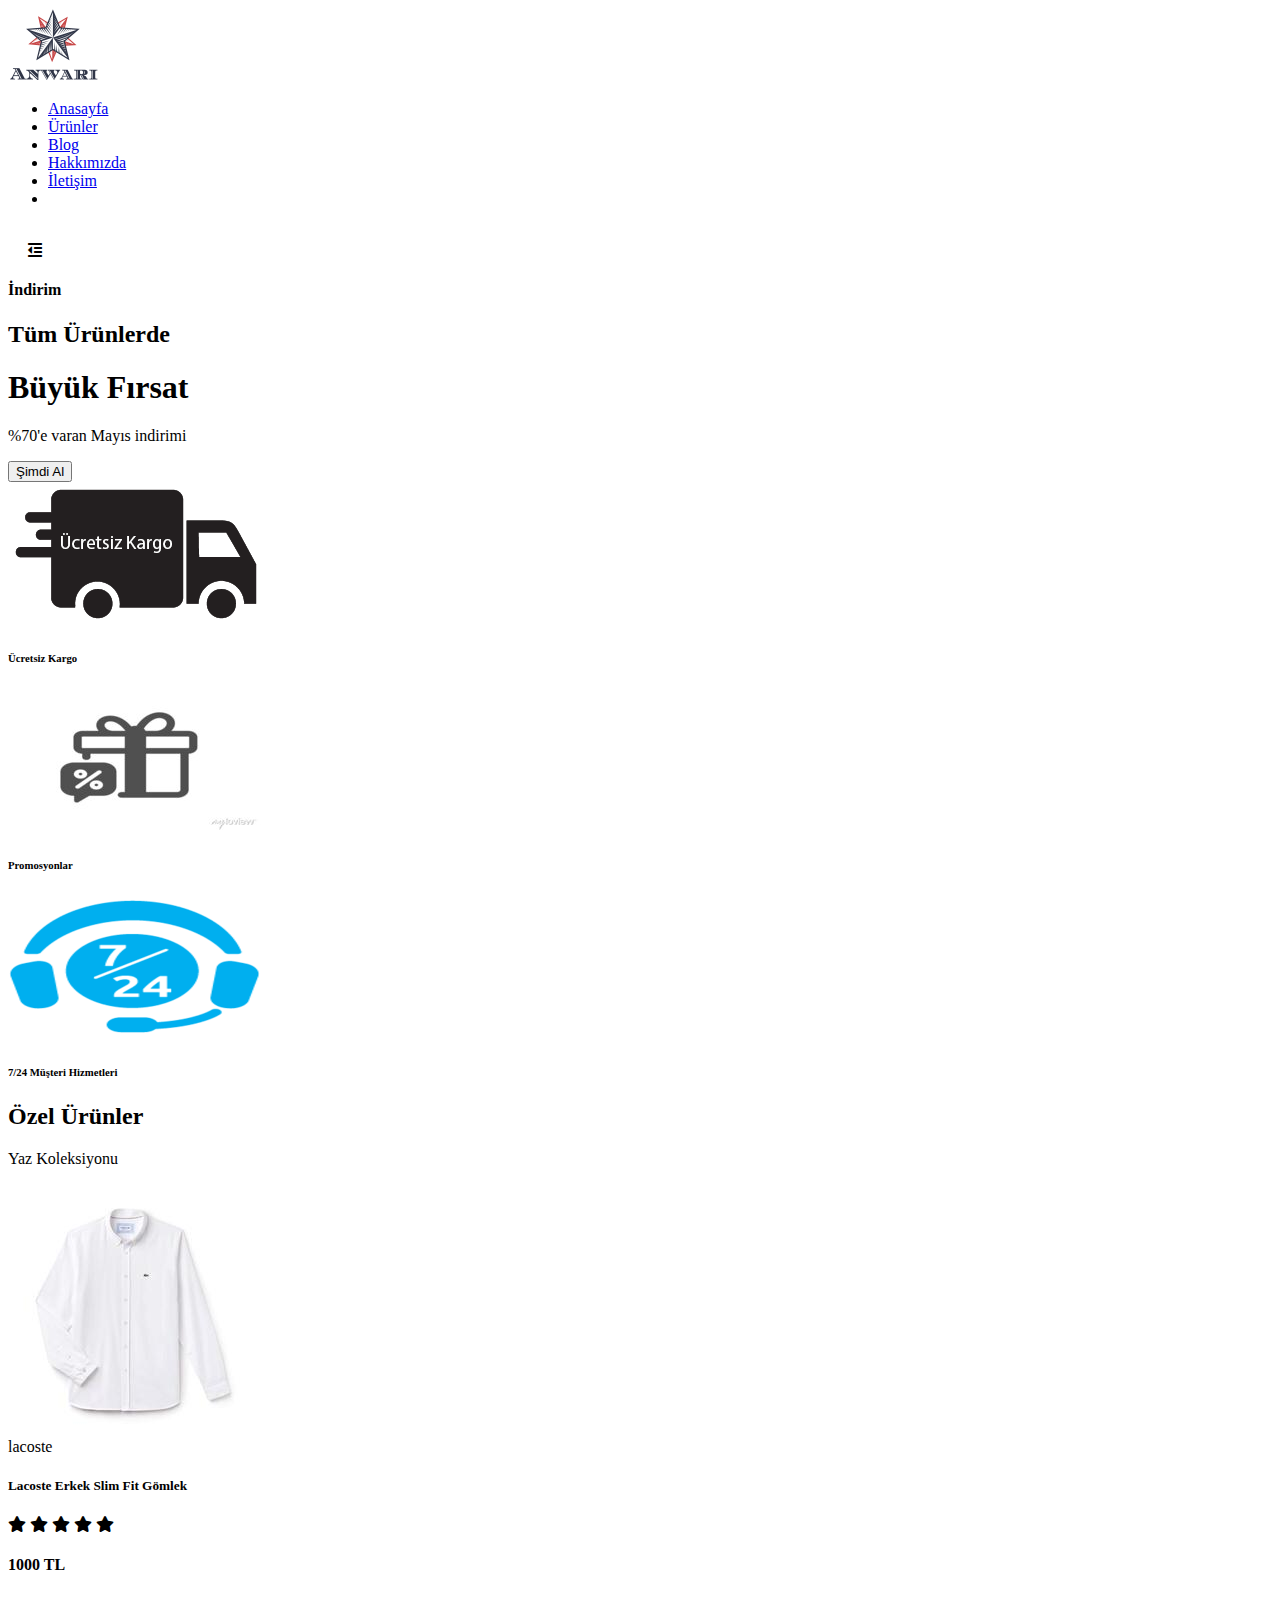
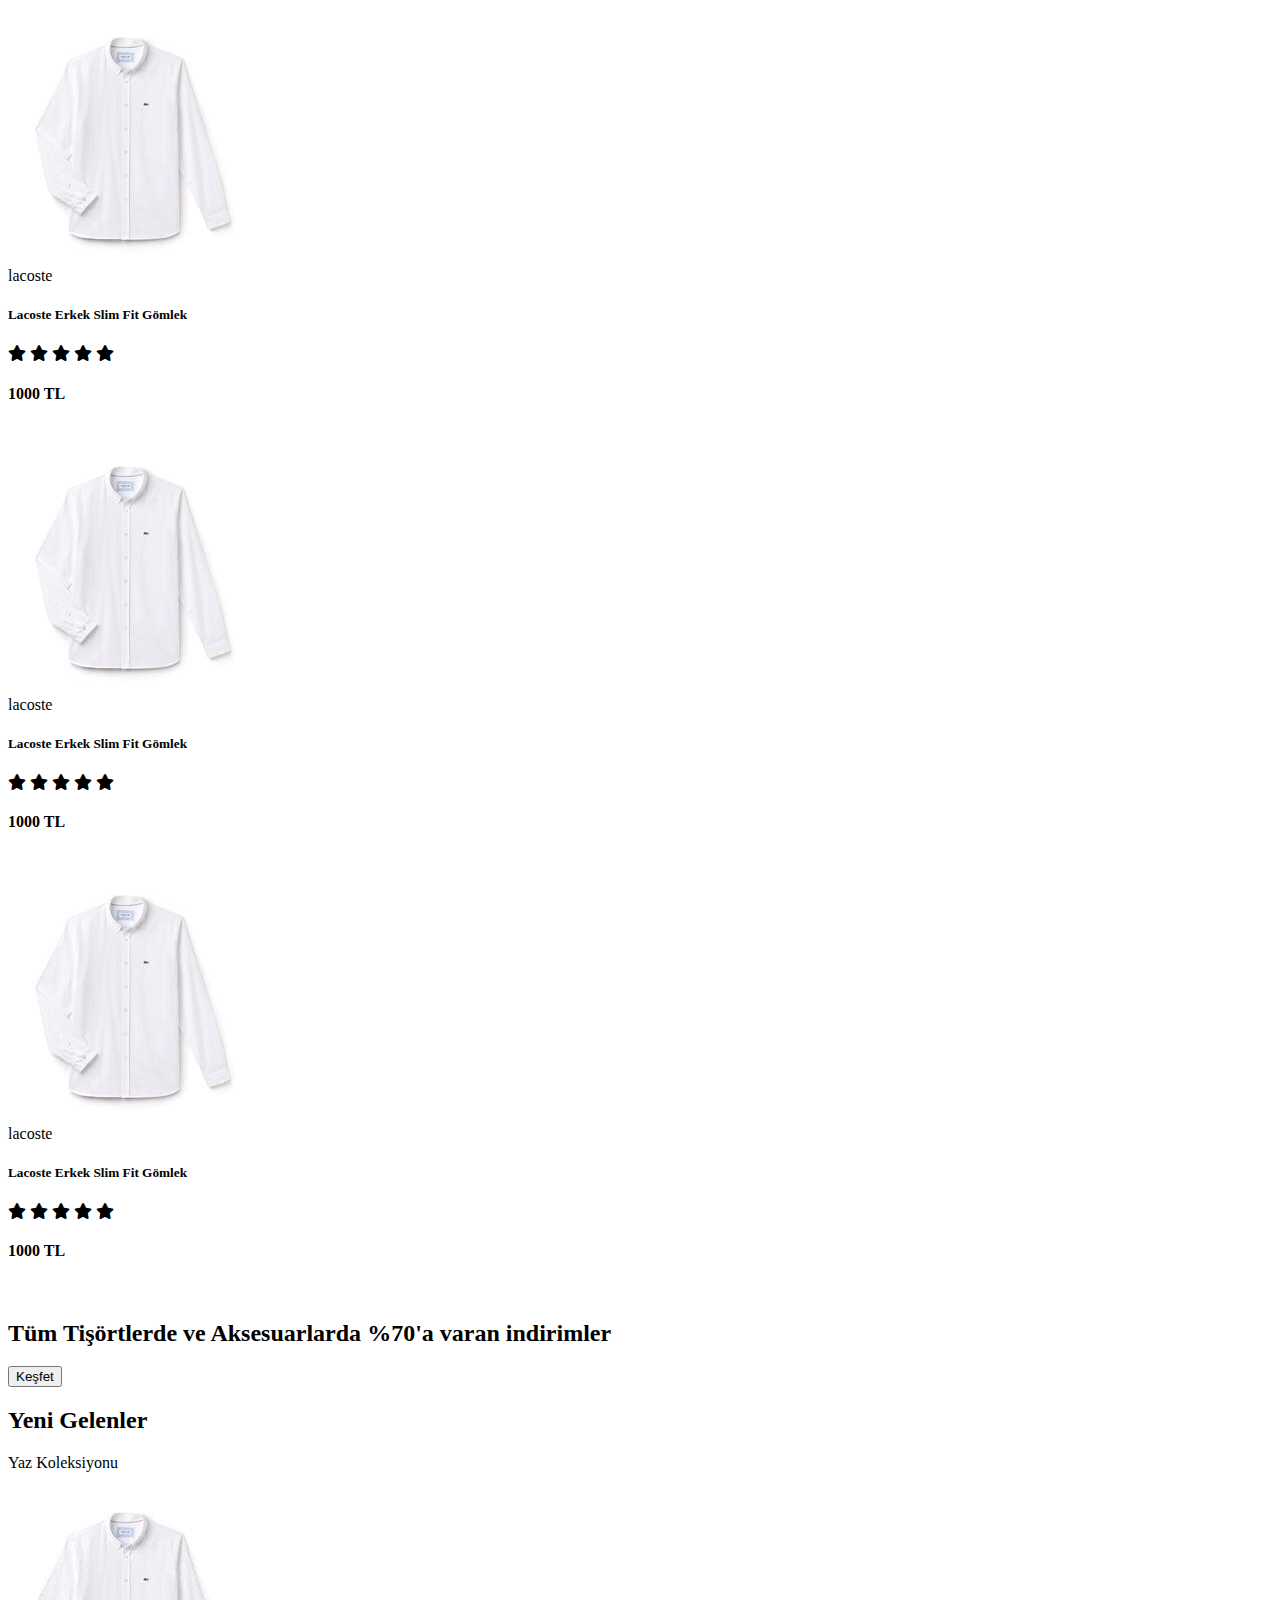
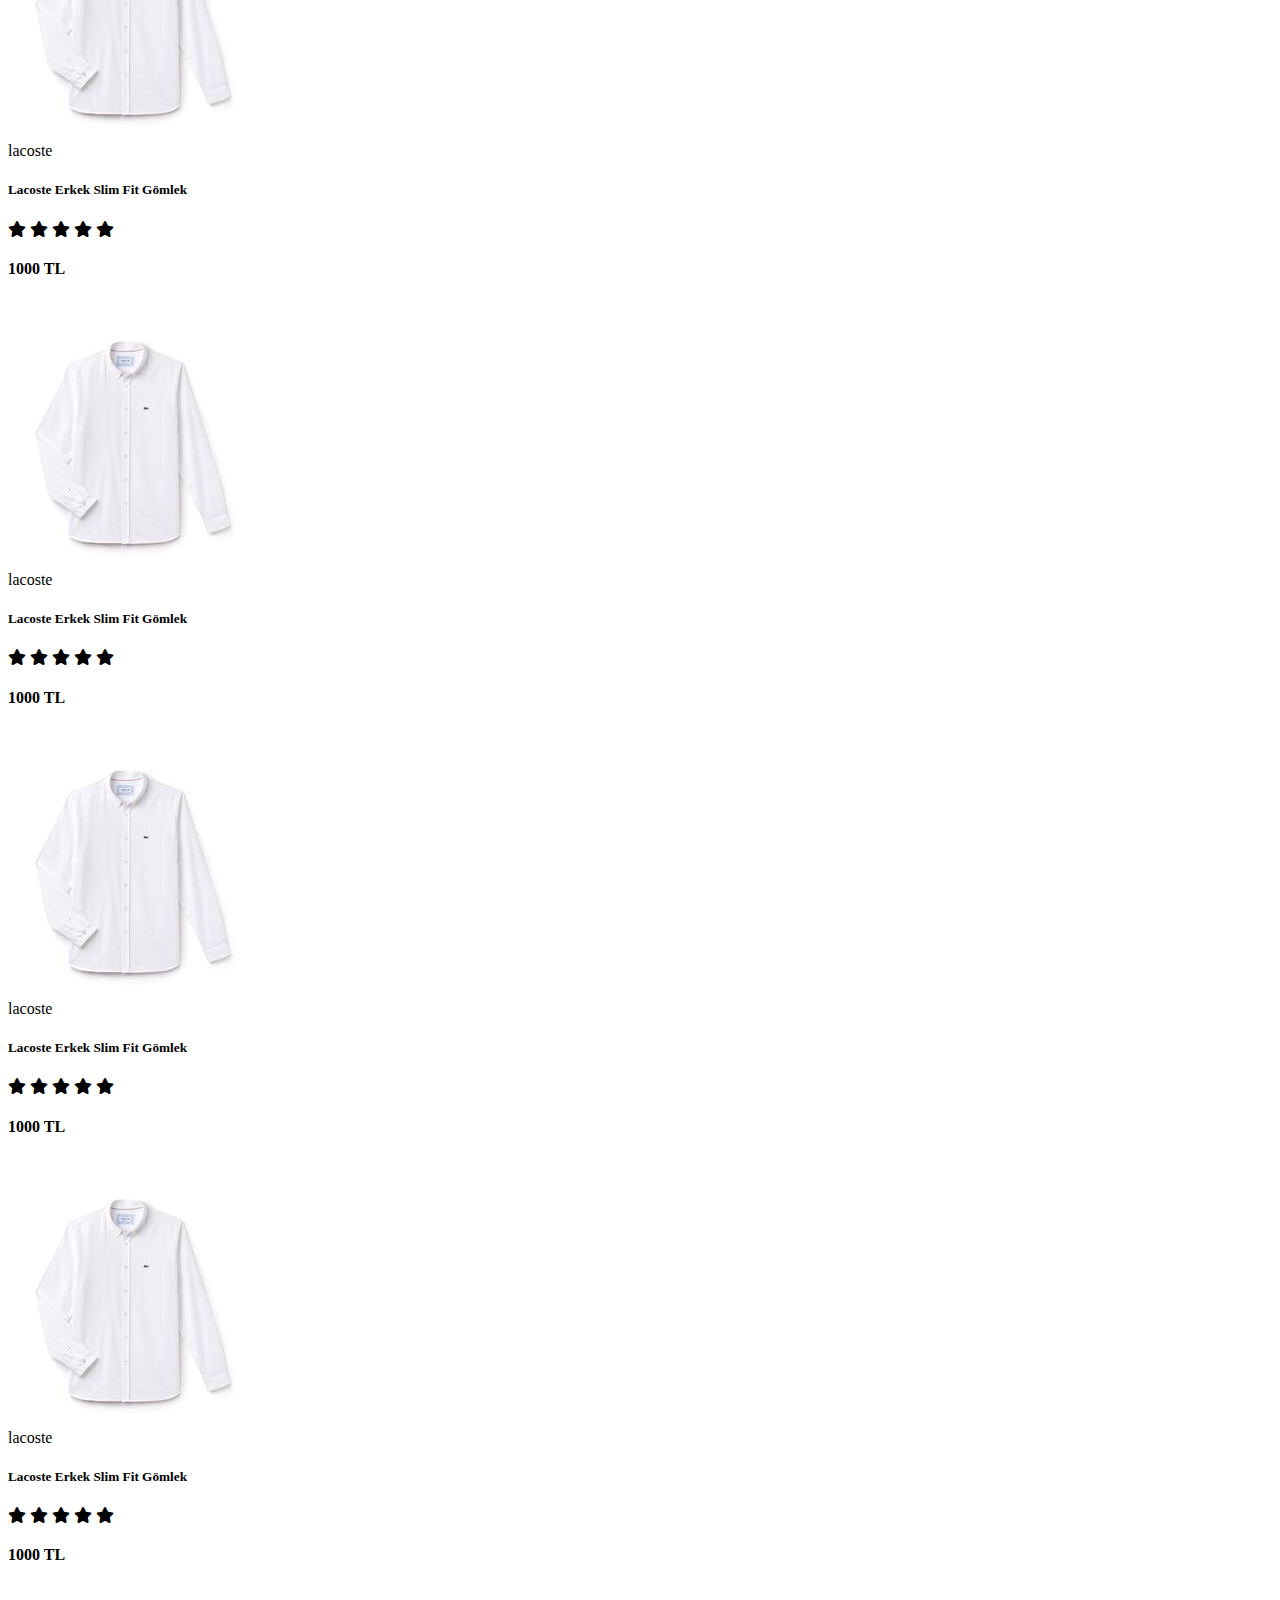
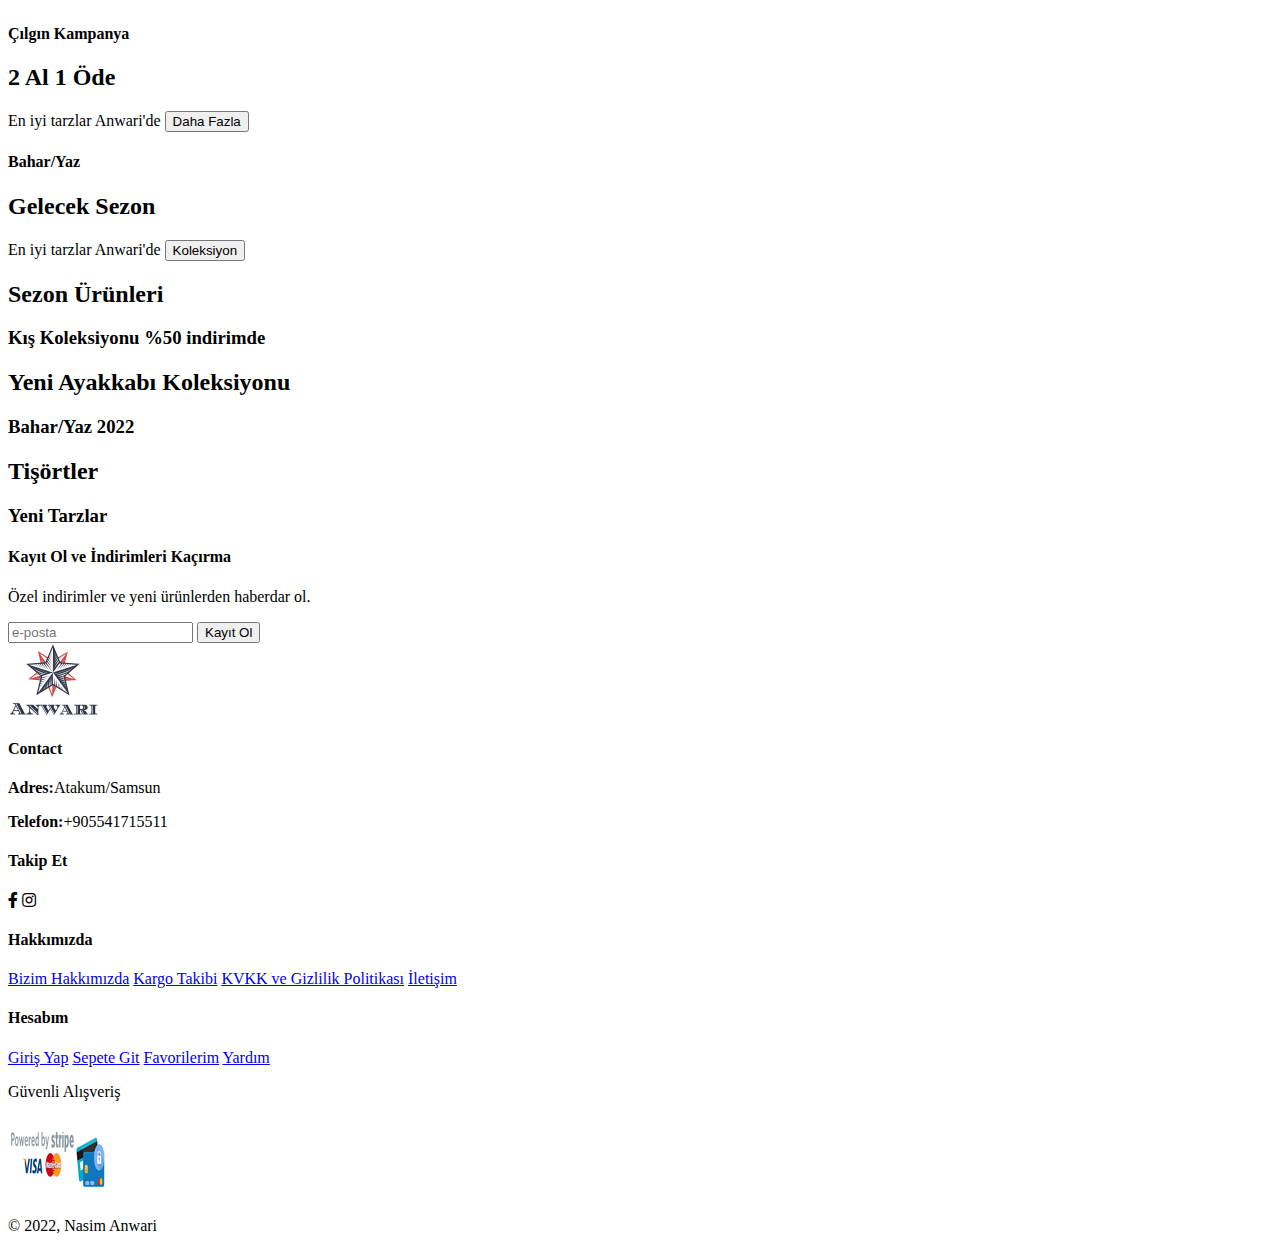
<file: index.html>
<!DOCTYPE html>
<html lang="en">
    <head>
        <meta charset = "UTF-8">
        <meta name="viewport" content="width=device-width, initial-scale=1.0">
        <title>E Ticaret Sitesi</title>
        <link href="https://pro.fontawesome.com/releases/v5.10.0/css/all.css" rel="stylesheet">
        <link rel = "stylesheet" href="D:\e-commerceWebsite\style.css">
    </head>
        
    <body>
        <section id="header">
            <a href ="#"><img src="img/logo.png" class ="logo" alt="logo"></a>

            <div>
                <ul id="navbar">
                    <li><a class="active" href="index.html">Anasayfa</a></li>
                    <li><a href="shop.html">Ürünler</a></li>
                    <li><a href="blog.html">Blog</a></li>
                    <li><a href="about.html">Hakkımızda</a></li>
                    <li><a href="contact.html">İletişim</a></li>
                    <li id="lg-bag"><a href="cart.html"><em class="far fa-shopping-bag"></em></a></li>
                    <a href = "#" id = "close"> <em class = "far fa-times"></em></a>
                </ul>
            </div>
            <div id="mobile">
                <a href="cart.html"><em class="far fa-shopping-bag"></em></a>
                <em id="bar" class="fas fa-outdent"></em>
            </div>
        </section>

        <section id = "hero">
            <h4>İndirim</h4>
            <h2>Tüm Ürünlerde</h2>
            <h1>Büyük Fırsat</h1>
            <p>%70'e varan Mayıs indirimi</p>
            <button>Şimdi Al</button>
        </section>

        <section id="feature" class="section-p1">
            <div class="fe-box">
                <img src="img/freeshipping.png" alt="">
                <h6>Ücretsiz Kargo</h6>
            </div>
            <div class="fe-box">
                <img src="img/promotion.jpg" alt="">
                <h6>Promosyonlar</h6>
            </div>
            <div class="fe-box">
                <img src="img/musteri.png" alt="">
                <h6>7/24 Müşteri Hizmetleri</h6>
            </div>
        </section>

        <section id="product1" class="section-p1">
            <h2>Özel Ürünler</h2>
            <p>Yaz Koleksiyonu</p>
            <div class="pro-container">
                <div class="pro">
                    <img src="img/products/lacostegomlek.jpg" alt="">
                    <div class="des">
                        <span>lacoste</span>
                        <h5>Lacoste Erkek Slim Fit Gömlek</h5>
                        <div class="star">
                            <i class="fas fa-star"></i>
                            <i class="fas fa-star"></i>
                            <i class="fas fa-star"></i>
                            <i class="fas fa-star"></i>
                            <i class="fas fa-star"></i>
                        </div>
                        <h4>1000 TL</h4>
                    </div>
                    <a href="#"><i class="fal fa-shopping-cart cart"></i></a>
                </div>
                <div class="pro">
                    <img src="img/products/lacostegomlek.jpg" alt="">
                    <div class="des">
                        <span>lacoste</span>
                        <h5>Lacoste Erkek Slim Fit Gömlek</h5>
                        <div class="star">
                            <i class="fas fa-star"></i>
                            <i class="fas fa-star"></i>
                            <i class="fas fa-star"></i>
                            <i class="fas fa-star"></i>
                            <i class="fas fa-star"></i>
                        </div>
                        <h4>1000 TL</h4>
                    </div>
                    <a href="#"><i class="fal fa-shopping-cart cart"></i></a>
                </div>
                <div class="pro">
                    <img src="img/products/lacostegomlek.jpg" alt="">
                    <div class="des">
                        <span>lacoste</span>
                        <h5>Lacoste Erkek Slim Fit Gömlek</h5>
                        <div class="star">
                            <i class="fas fa-star"></i>
                            <i class="fas fa-star"></i>
                            <i class="fas fa-star"></i>
                            <i class="fas fa-star"></i>
                            <i class="fas fa-star"></i>
                        </div>
                        <h4>1000 TL</h4>
                    </div>
                    <a href="#"><i class="fal fa-shopping-cart cart"></i></a>
                </div>
                <div class="pro">
                    <img src="img/products/lacostegomlek.jpg" alt="">
                    <div class="des">
                        <span>lacoste</span>
                        <h5>Lacoste Erkek Slim Fit Gömlek</h5>
                        <div class="star">
                            <i class="fas fa-star"></i>
                            <i class="fas fa-star"></i>
                            <i class="fas fa-star"></i>
                            <i class="fas fa-star"></i>
                            <i class="fas fa-star"></i>
                        </div>
                        <h4>1000 TL</h4>
                    </div>
                    <a href="#"><i class="fal fa-shopping-cart cart"></i></a>
                </div>
            </div>
        </section>

        <section id="banner" class="section-m1">
            <h2>Tüm Tişörtlerde ve Aksesuarlarda <span>%70</span>'a varan indirimler</h2>
            <button class="normal">Keşfet</button>
        </section>

        <section id="product1" class="section-p1">
            <h2>Yeni Gelenler</h2>
            <p>Yaz Koleksiyonu</p>
            <div class="pro-container">
                <div class="pro">
                    <img src="img/products/lacostegomlek.jpg" alt="">
                    <div class="des">
                        <span>lacoste</span>
                        <h5>Lacoste Erkek Slim Fit Gömlek</h5>
                        <div class="star">
                            <i class="fas fa-star"></i>
                            <i class="fas fa-star"></i>
                            <i class="fas fa-star"></i>
                            <i class="fas fa-star"></i>
                            <i class="fas fa-star"></i>
                        </div>
                        <h4>1000 TL</h4>
                    </div>
                    <a href="#"><i class="fal fa-shopping-cart cart"></i></a>
                </div>
                <div class="pro">
                    <img src="img/products/lacostegomlek.jpg" alt="">
                    <div class="des">
                        <span>lacoste</span>
                        <h5>Lacoste Erkek Slim Fit Gömlek</h5>
                        <div class="star">
                            <i class="fas fa-star"></i>
                            <i class="fas fa-star"></i>
                            <i class="fas fa-star"></i>
                            <i class="fas fa-star"></i>
                            <i class="fas fa-star"></i>
                        </div>
                        <h4>1000 TL</h4>
                    </div>
                    <a href="#"><i class="fal fa-shopping-cart cart"></i></a>
                </div>
                <div class="pro">
                    <img src="img/products/lacostegomlek.jpg" alt="">
                    <div class="des">
                        <span>lacoste</span>
                        <h5>Lacoste Erkek Slim Fit Gömlek</h5>
                        <div class="star">
                            <i class="fas fa-star"></i>
                            <i class="fas fa-star"></i>
                            <i class="fas fa-star"></i>
                            <i class="fas fa-star"></i>
                            <i class="fas fa-star"></i>
                        </div>
                        <h4>1000 TL</h4>
                    </div>
                    <a href="#"><i class="fal fa-shopping-cart cart"></i></a>
                </div>
                <div class="pro">
                    <img src="img/products/lacostegomlek.jpg" alt="">
                    <div class="des">
                        <span>lacoste</span>
                        <h5>Lacoste Erkek Slim Fit Gömlek</h5>
                        <div class="star">
                            <i class="fas fa-star"></i>
                            <i class="fas fa-star"></i>
                            <i class="fas fa-star"></i>
                            <i class="fas fa-star"></i>
                            <i class="fas fa-star"></i>
                        </div>
                        <h4>1000 TL</h4>
                    </div>
                    <a href="#"><i class="fal fa-shopping-cart cart"></i></a>
                </div>
            </div>
        </section>

        <section id="sm-banner" class="section-p1">
            <div class="banner-box">
                <h4>Çılgın Kampanya</h4>
                <h2>2 Al 1 Öde</h2>
                <span>En iyi tarzlar Anwari'de</span>
                <button class="white">Daha Fazla</button>
            </div>

            <div class="banner-box banner-box2">
                <h4>Bahar/Yaz</h4>
                <h2>Gelecek Sezon</h2>
                <span>En iyi tarzlar Anwari'de</span>
                <button class="white">Koleksiyon</button>
            </div>
        </section>

        <section id="banner3">
            <div class="banner-box">
                <h2>Sezon Ürünleri</h2>
                <h3>Kış Koleksiyonu %50 indirimde</h3>
            </div>
            <div class="banner-box banner-box2">
                <h2>Yeni Ayakkabı Koleksiyonu</h2>
                <h3>Bahar/Yaz 2022</h3>
            </div>
            <div class="banner-box banner-box3">
                <h2>Tişörtler</h2>
                <h3>Yeni Tarzlar</h3>
            </div>
        </section>

        <section id="newsletter" class="section-p1 section-m1">
            <div class="newstext">
                <h4>Kayıt Ol ve İndirimleri Kaçırma</h4>
                <p><span>Özel indirimler</span> ve yeni ürünlerden haberdar ol.</p>
            </div>

            <div class="form">
                <input type="text" placeholder="e-posta">
                <button class="normal">Kayıt Ol</button>
            </div>
        </section>

        <footer class="section-p1">
            <div class="col">
                <img class="logo" src="img/logo.png" alt="">
                <h4>Contact</h4>
                <p><strong>Adres:</strong>Atakum/Samsun</p>
                <p><strong>Telefon:</strong>+905541715511</p>
                <div class="follow">
                    <h4>Takip Et</h4>
                    <div class="icon">
                        <i class="fab fa-facebook-f"></i>
                        <i class="fab fa-instagram"></i>
                    </div>
                </div>
            </div>

            <div class="col">
                <h4>Hakkımızda</h4>
                <a href="#">Bizim Hakkımızda</a>
                <a href="#">Kargo Takibi</a>
                <a href="#">KVKK ve Gizlilik Politikası</a>
                <a href="#">İletişim</a>
            </div>

            <div class="col">
                <h4>Hesabım</h4>
                <a href="#">Giriş Yap</a>
                <a href="#">Sepete Git</a>
                <a href="#">Favorilerim</a>
                <a href="#">Yardım</a>
            </div>
            <div>
                <p>Güvenli Alışveriş</p>
                <img src="img/pay/pay.jpeg" alt="">
            </div>

            <div class="copyright">
                <p>© 2022, Nasim Anwari</p>
            </div>

        </footer>


        <script src = "script.js"></script>
    </body>

</html>
</file>
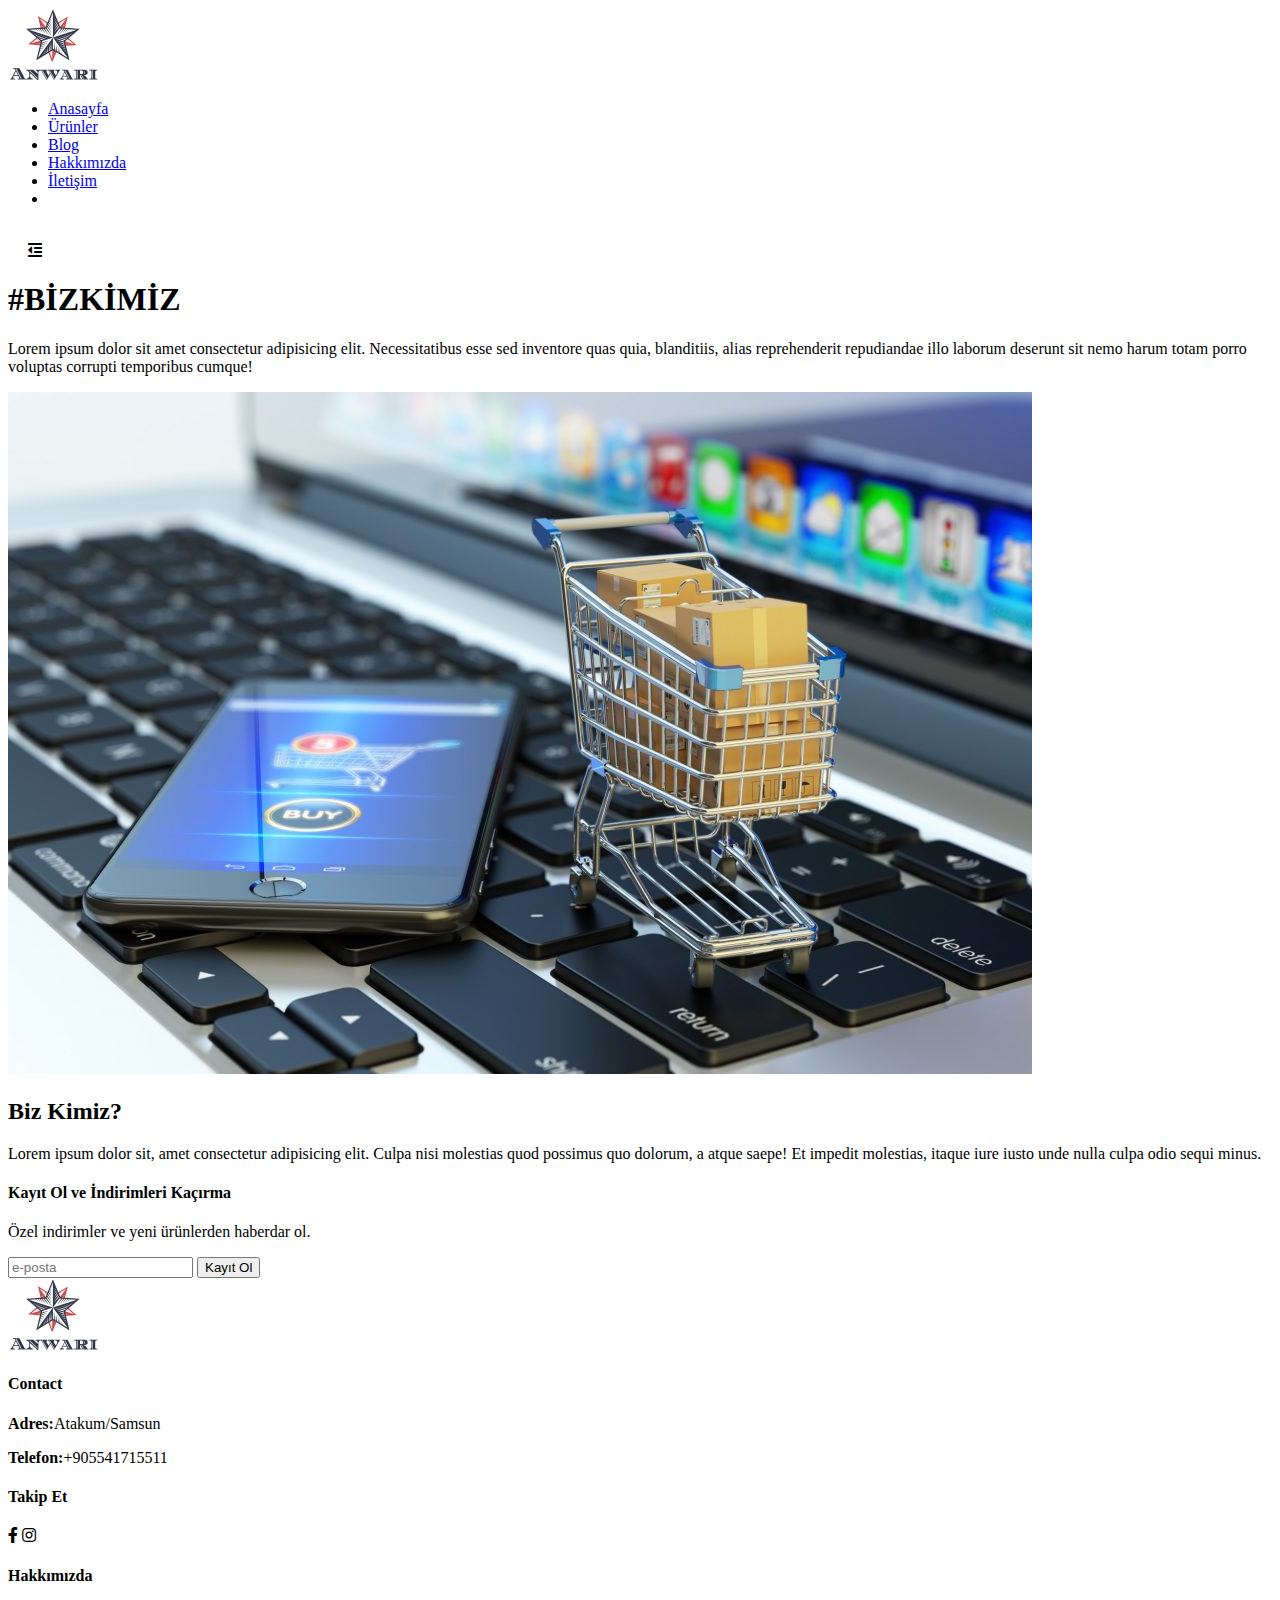
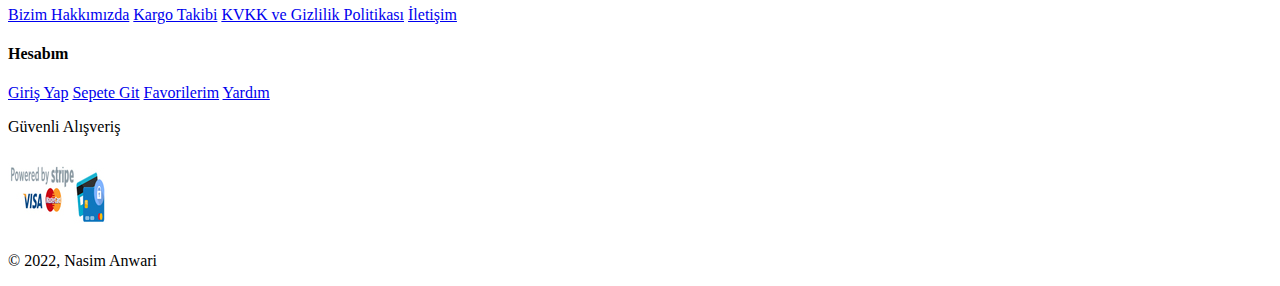
<file: about.html>
<!DOCTYPE html>
<html lang="en">
    <head>
        <meta charset = "UTF-8">
        <meta name="viewport" content="width=device-width, initial-scale=1.0">
        <title>E Ticaret Sitesi</title>
        <link href="https://pro.fontawesome.com/releases/v5.10.0/css/all.css" rel="stylesheet">
        <link rel = "stylesheet" href="D:\e-commerceWebsite\style.css">
    </head>
    
    <!---BLOG YAZILARI "https://www.happysoul.net/blog" SITESINDEN ALINMIŞTIR-->
    
    <body>
        <section id="header">
            <a href ="#"><img src="img/logo.png" class ="logo" alt="logo"></a>

            <div>
                <ul id="navbar">
                    <li><a href="index.html">Anasayfa</a></li>
                    <li><a href="shop.html">Ürünler</a></li>
                    <li><a href="blog.html">Blog</a></li>
                    <li><a class="active" href="about.html">Hakkımızda</a></li>
                    <li><a href="contact.html">İletişim</a></li>
                    <li id="lg-bag"><a href="cart.html"><em class="far fa-shopping-bag"></em></a></li>
                    <a href = "#" id = "close"> <em class = "far fa-times"></em></a>
                </ul>
            </div>
            <div id="mobile">
                <a href="cart.html"><em class="far fa-shopping-bag"></em></a>
                <em id="bar" class="fas fa-outdent"></em>
            </div>
        </section>

        <section id ="page-header" class="about-header">
            <h1>#BİZKİMİZ</h1>
            <p>Lorem ipsum dolor sit amet consectetur adipisicing elit. Necessitatibus esse sed inventore quas quia, blanditiis, alias reprehenderit repudiandae illo laborum deserunt sit nemo harum totam porro voluptas corrupti temporibus cumque!</p>
        </section>

        <section id="about-head" class="section-p1">
            <img src="img/about/biziz.jpg" alt="">
            <div>
                <h2>Biz Kimiz?</h2>
                <p>Lorem ipsum dolor sit, amet consectetur adipisicing elit. Culpa nisi molestias quod possimus quo dolorum, a atque saepe! Et impedit molestias, itaque iure iusto unde nulla culpa odio sequi minus.</p>
            </div>
        </section>

        <section id="newsletter" class="section-p1 section-m1">
            <div class="newstext">
                <h4>Kayıt Ol ve İndirimleri Kaçırma</h4>
                <p><span>Özel indirimler</span> ve yeni ürünlerden haberdar ol.</p>
            </div>

            <div class="form">
                <input type="text" placeholder="e-posta">
                <button class="normal">Kayıt Ol</button>
            </div>
        </section>


        <footer class="section-p1">
            <div class="col">
                <img class="logo" src="img/logo.png" alt="">
                <h4>Contact</h4>
                <p><strong>Adres:</strong>Atakum/Samsun</p>
                <p><strong>Telefon:</strong>+905541715511</p>
                <div class="follow">
                    <h4>Takip Et</h4>
                    <div class="icon">
                        <i class="fab fa-facebook-f"></i>
                        <i class="fab fa-instagram"></i>
                    </div>
                </div>
            </div>

            <div class="col">
                <h4>Hakkımızda</h4>
                <a href="#">Bizim Hakkımızda</a>
                <a href="#">Kargo Takibi</a>
                <a href="#">KVKK ve Gizlilik Politikası</a>
                <a href="#">İletişim</a>
            </div>

            <div class="col">
                <h4>Hesabım</h4>
                <a href="#">Giriş Yap</a>
                <a href="#">Sepete Git</a>
                <a href="#">Favorilerim</a>
                <a href="#">Yardım</a>
            </div>
            <div>
                <p>Güvenli Alışveriş</p>
                <img src="img/pay/pay.jpeg" alt="">
            </div>

            <div class="copyright">
                <p>© 2022, Nasim Anwari</p>
            </div>

        </footer>
        <script src = "script.js"></script>
    </body>

</html>
</file>
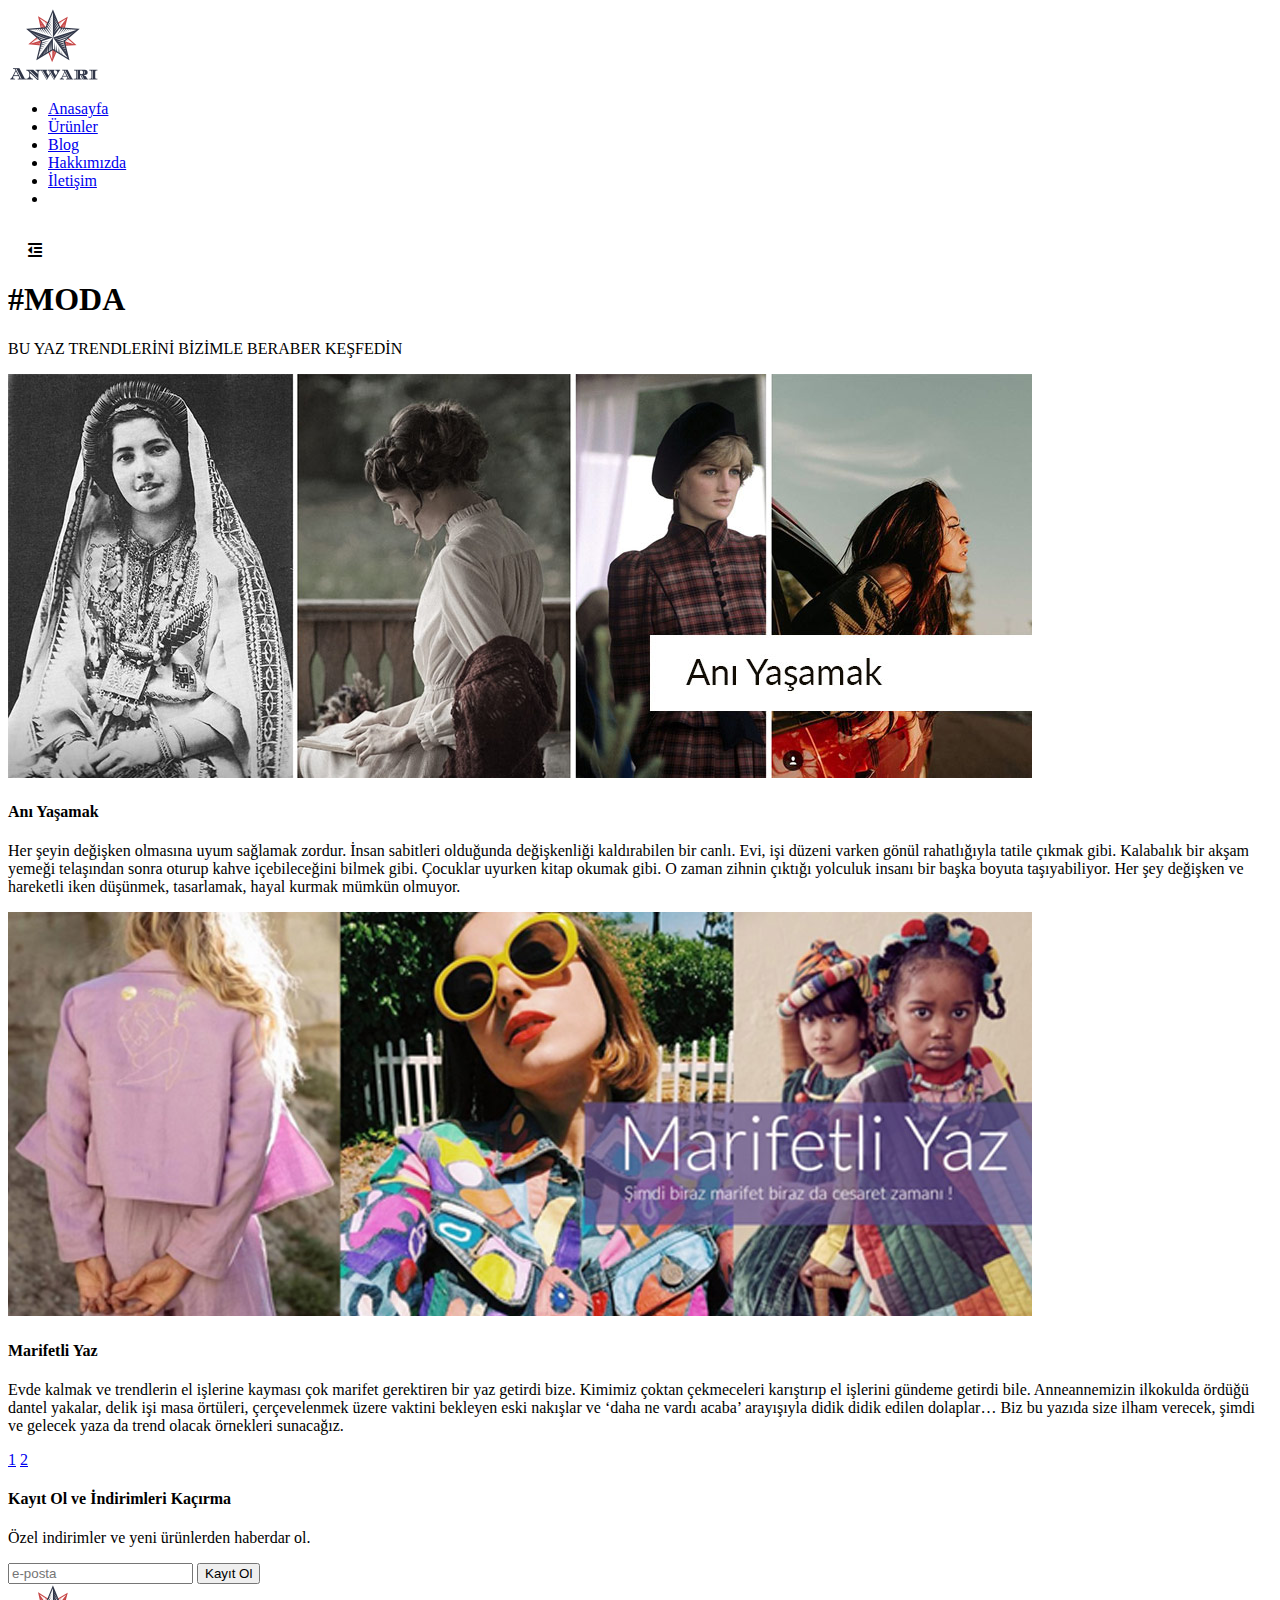
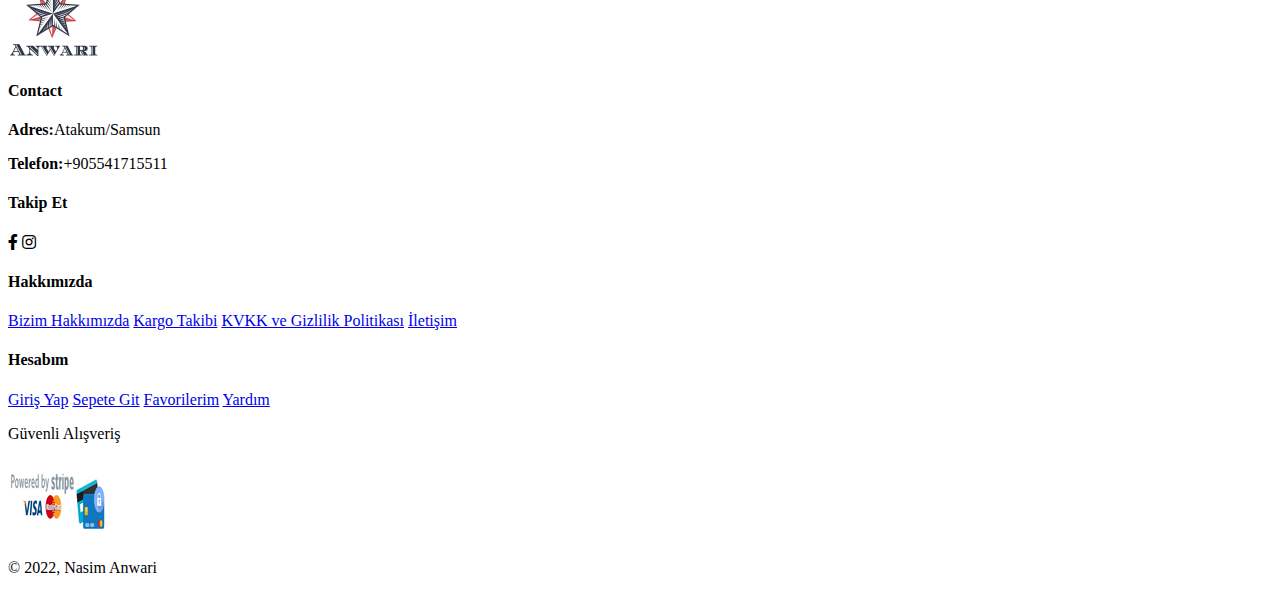
<file: blog.html>
<!DOCTYPE html>
<html lang="en">
    <head>
        <meta charset = "UTF-8">
        <meta name="viewport" content="width=device-width, initial-scale=1.0">
        <title>E Ticaret Sitesi</title>
        <link href="https://pro.fontawesome.com/releases/v5.10.0/css/all.css" rel="stylesheet">
        <link rel = "stylesheet" href="D:\e-commerceWebsite\style.css">
    </head>
    
    <!---BLOG YAZILARI "https://www.happysoul.net/blog" SITESINDEN ALINMIŞTIR-->
    
    <body>
        <section id="header">
            <a href ="#"><img src="img/logo.png" class ="logo" alt="logo"></a>

            <div>
                <ul id="navbar">
                    <li><a href="index.html">Anasayfa</a></li>
                    <li><a href="shop.html">Ürünler</a></li>
                    <li><a lass="active" href="blog.html">Blog</a></li>
                    <li><a href="about.html">Hakkımızda</a></li>
                    <li><a href="contact.html">İletişim</a></li>
                    <li id="lg-bag"><a href="cart.html"><em class="far fa-shopping-bag"></em></a></li>
                    <a href = "#" id = "close"> <em class = "far fa-times"></em></a>
                </ul>
            </div>
            <div id="mobile">
                <a href="cart.html"><em class="far fa-shopping-bag"></em></a>
                <em id="bar" class="fas fa-outdent"></em>
            </div>
        </section>

        <section id ="page-header" class="blog-header">
            <h1>#MODA</h1>
            <p>BU YAZ TRENDLERİNİ BİZİMLE BERABER KEŞFEDİN</p>
        </section>

        <section id="blog">
            <div class="blog-box">
                <div class="blog-img">
                    <img src = "img/blog/aniyasamak.jpeg" alt="">
                </div>
                <div class="blog-details">
                    <h4>Anı Yaşamak</h4>
                    <p>Her şeyin değişken olmasına uyum sağlamak zordur. İnsan sabitleri olduğunda değişkenliği kaldırabilen bir canlı. Evi, işi düzeni varken gönül rahatlığıyla tatile çıkmak gibi. Kalabalık bir akşam yemeği telaşından sonra oturup kahve içebileceğini bilmek gibi. Çocuklar uyurken kitap okumak gibi. O zaman zihnin çıktığı yolculuk insanı bir başka boyuta taşıyabiliyor. Her şey değişken ve hareketli iken düşünmek, tasarlamak, hayal kurmak mümkün olmuyor.</p>
                </div>

            </div>
            <div class="blog-box">
                <div class="blog-img">
                    <img src = "img/blog/marifetliyaz.jpeg" alt="">
                </div>
                <div class="blog-details">
                    <h4>Marifetli Yaz</h4>
                    <p>Evde kalmak ve trendlerin el işlerine kayması çok marifet gerektiren bir yaz getirdi bize. Kimimiz çoktan çekmeceleri karıştırıp el işlerini gündeme getirdi bile. Anneannemizin ilkokulda ördüğü dantel yakalar, delik işi masa örtüleri, çerçevelenmek üzere vaktini bekleyen eski nakışlar ve ‘daha ne vardı acaba’ arayışıyla didik didik edilen dolaplar… Biz bu yazıda size ilham verecek, şimdi ve gelecek yaza da trend olacak örnekleri sunacağız.</p>
                </div>

            </div>
        </section>

        <section id="pagination" class="section-p1">
            <a href="#">1</a>
            <a href="#">2</a>
            <a href="#"><em class="fal fa-long-arrow-alt-right"></em></a>
        </section>
        <section id="newsletter" class="section-p1 section-m1">
            <div class="newstext">
                <h4>Kayıt Ol ve İndirimleri Kaçırma</h4>
                <p><span>Özel indirimler</span> ve yeni ürünlerden haberdar ol.</p>
            </div>

            <div class="form">
                <input type="text" placeholder="e-posta">
                <button class="normal">Kayıt Ol</button>
            </div>
        </section>

        <footer class="section-p1">
            <div class="col">
                <img class="logo" src="img/logo.png" alt="">
                <h4>Contact</h4>
                <p><strong>Adres:</strong>Atakum/Samsun</p>
                <p><strong>Telefon:</strong>+905541715511</p>
                <div class="follow">
                    <h4>Takip Et</h4>
                    <div class="icon">
                        <i class="fab fa-facebook-f"></i>
                        <i class="fab fa-instagram"></i>
                    </div>
                </div>
            </div>

            <div class="col">
                <h4>Hakkımızda</h4>
                <a href="#">Bizim Hakkımızda</a>
                <a href="#">Kargo Takibi</a>
                <a href="#">KVKK ve Gizlilik Politikası</a>
                <a href="#">İletişim</a>
            </div>

            <div class="col">
                <h4>Hesabım</h4>
                <a href="#">Giriş Yap</a>
                <a href="#">Sepete Git</a>
                <a href="#">Favorilerim</a>
                <a href="#">Yardım</a>
            </div>
            <div>
                <p>Güvenli Alışveriş</p>
                <img src="img/pay/pay.jpeg" alt="">
            </div>

            <div class="copyright">
                <p>© 2022, Nasim Anwari</p>
            </div>

        </footer>
        <script src = "script.js"></script>
    </body>

</html>
</file>
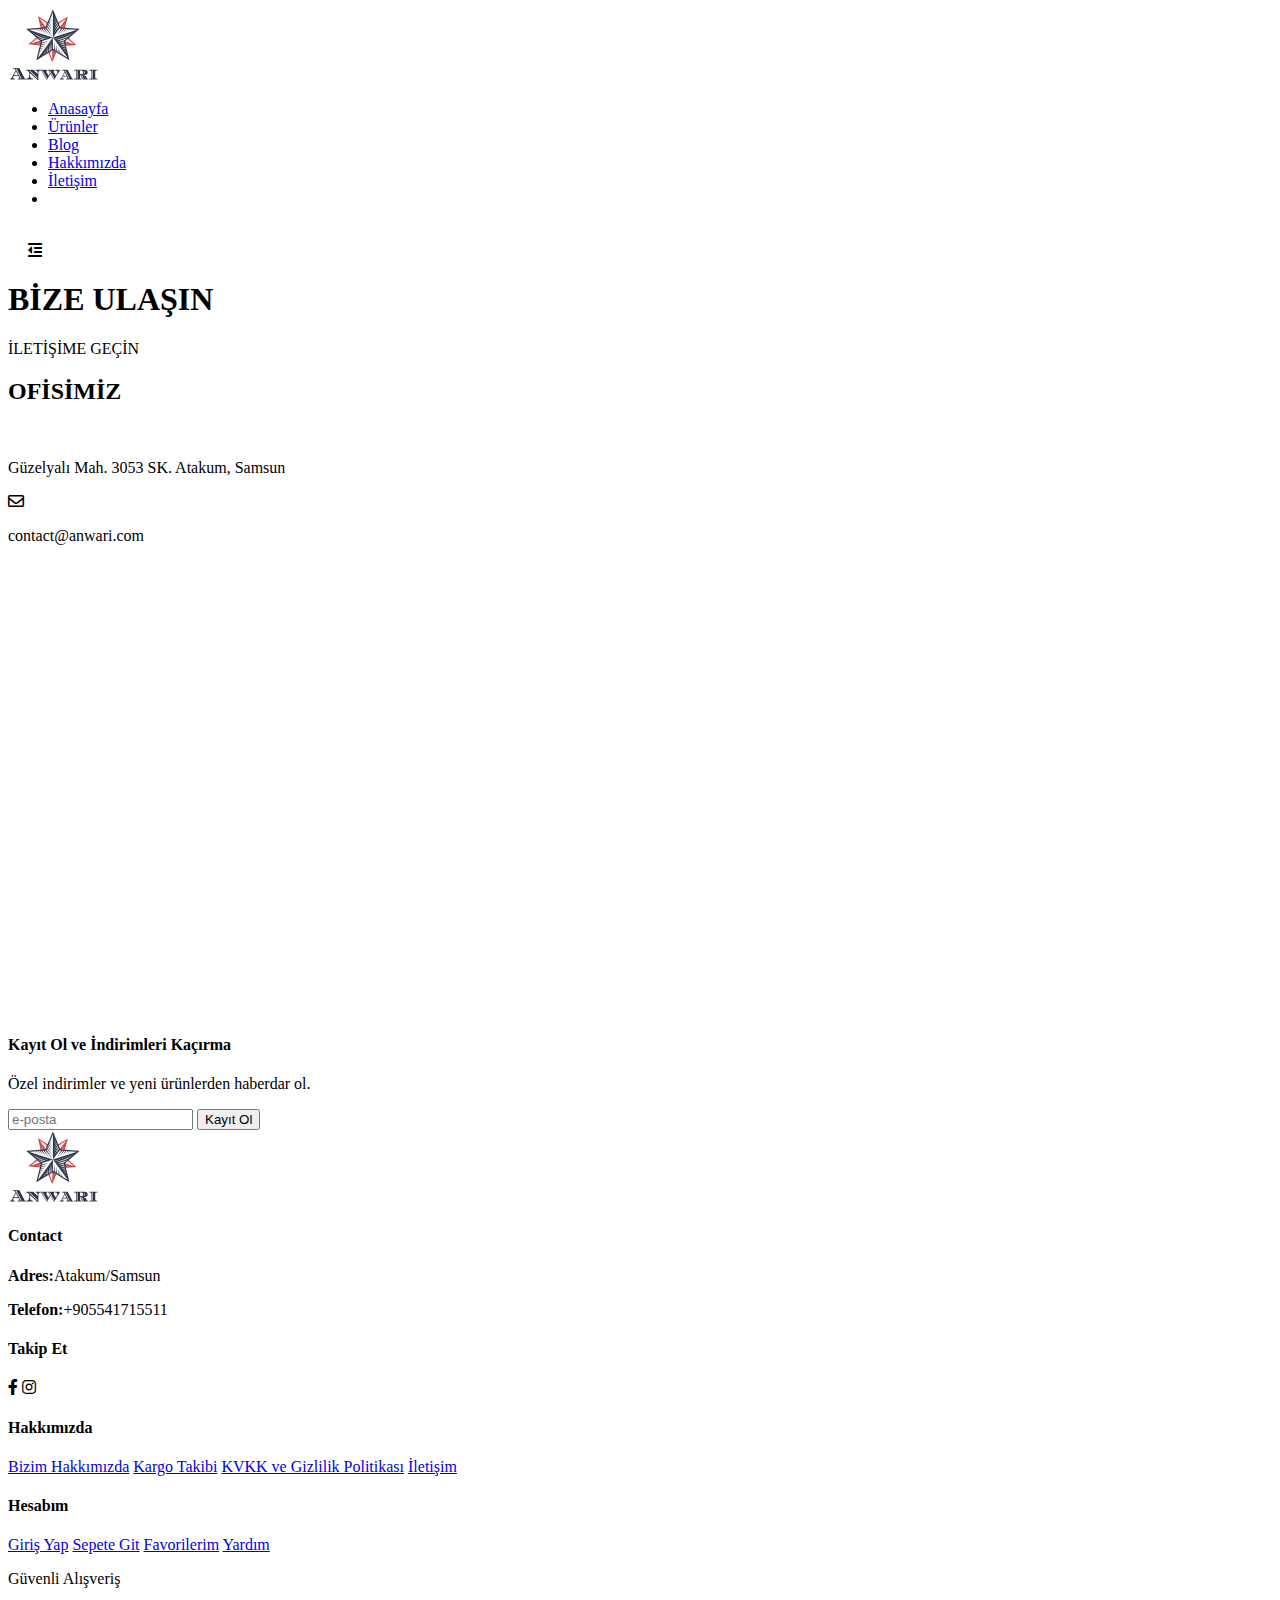
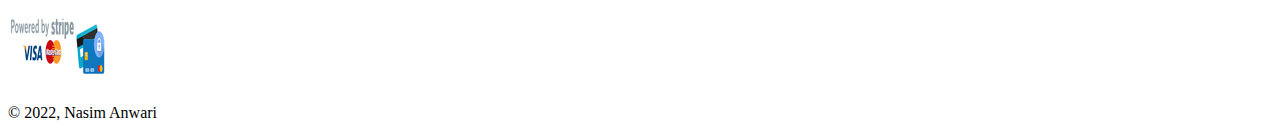
<file: contact.html>
<!DOCTYPE html>
<html lang="en">
    <head>
        <meta charset = "UTF-8">
        <meta name="viewport" content="width=device-width, initial-scale=1.0">
        <title>E Ticaret Sitesi</title>
        <link href="https://pro.fontawesome.com/releases/v5.10.0/css/all.css" rel="stylesheet">
        <link rel = "stylesheet" href="D:\e-commerceWebsite\style.css">
    </head>
    
    <!---BLOG YAZILARI "https://www.happysoul.net/blog" SITESINDEN ALINMIŞTIR-->
    
    <body>
        <section id="header">
            <a href ="#"><img src="img/logo.png" class ="logo" alt="logo"></a>

            <div>
                <ul id="navbar">
                    <li><a href="index.html">Anasayfa</a></li>
                    <li><a href="shop.html">Ürünler</a></li>
                    <li><a href="blog.html">Blog</a></li>
                    <li><a href="about.html">Hakkımızda</a></li>
                    <li><a class="active" href="contact.html">İletişim</a></li>
                    <li id="lg-bag"><a href="cart.html"><em class="far fa-shopping-bag"></em></a></li>
                    <a href = "#" id = "close"> <em class = "far fa-times"></em></a>
                </ul>
            </div>
            <div id="mobile">
                <a href="cart.html"><em class="far fa-shopping-bag"></em></a>
                <em id="bar" class="fas fa-outdent"></em>
            </div>
        </section>

        <section id ="page-header" class="about-header">
            <h1>BİZE ULAŞIN</h1>
        </section>

        <section id="contact-details" class="section-p1">
            <div class="details">
                <span>İLETİŞİME GEÇİN</span>
                <h2>OFİSİMİZ</h2>
                <div>
                    <li><em class="fal fa-map"></em>
                        <p>Güzelyalı Mah. 3053 SK. Atakum, Samsun</p>
                    </li>
                    <li><em class="far fa-envelope"></em>
                        <p>contact@anwari.com</p>
                    </li>
                </div>
                <div class="map">
                <iframe src="https://www.google.com/maps/embed?pb=!1m18!1m12!1m3!1d1481.1087759749964!2d36.2413240495667!3d41.35192046334812!2m3!1f0!2f0!3f0!3m2!1i1024!2i768!4f13.1!3m3!1m2!1s0x4088792c20ed7737%3A0xe7decbf451092c0f!2zS1lLIENlbWFsIFNhZmkgRXJrZWsgw5bEn3JlbmNpIFl1cmR1IHZlIE3DvGTDvHJsw7zEn8O8IEEtQiBCbG9r!5e0!3m2!1str!2str!4v1651707643213!5m2!1str!2str" width="600" height="450" style="border:0;" allowfullscreen="" loading="lazy" title="Navigation Menu"></iframe>
                </div>
            </div>
        </section>

        <section id="form-details">
            <form action="">
                <span></span>
            </form>
        </section>

        <section id="newsletter" class="section-p1 section-m1">
            <div class="newstext">
                <h4>Kayıt Ol ve İndirimleri Kaçırma</h4>
                <p><span>Özel indirimler</span> ve yeni ürünlerden haberdar ol.</p>
            </div>

            <div class="form">
                <input type="text" placeholder="e-posta">
                <button class="normal">Kayıt Ol</button>
            </div>
        </section>


        <footer class="section-p1">
            <div class="col">
                <img class="logo" src="img/logo.png" alt="">
                <h4>Contact</h4>
                <p><strong>Adres:</strong>Atakum/Samsun</p>
                <p><strong>Telefon:</strong>+905541715511</p>
                <div class="follow">
                    <h4>Takip Et</h4>
                    <div class="icon">
                        <i class="fab fa-facebook-f"></i>
                        <i class="fab fa-instagram"></i>
                    </div>
                </div>
            </div>

            <div class="col">
                <h4>Hakkımızda</h4>
                <a href="#">Bizim Hakkımızda</a>
                <a href="#">Kargo Takibi</a>
                <a href="#">KVKK ve Gizlilik Politikası</a>
                <a href="#">İletişim</a>
            </div>

            <div class="col">
                <h4>Hesabım</h4>
                <a href="#">Giriş Yap</a>
                <a href="#">Sepete Git</a>
                <a href="#">Favorilerim</a>
                <a href="#">Yardım</a>
            </div>
            <div>
                <p>Güvenli Alışveriş</p>
                <img src="img/pay/pay.jpeg" alt="">
            </div>

            <div class="copyright">
                <p>© 2022, Nasim Anwari</p>
            </div>

        </footer>
        <script src = "script.js"></script>
    </body>

</html>
</file>
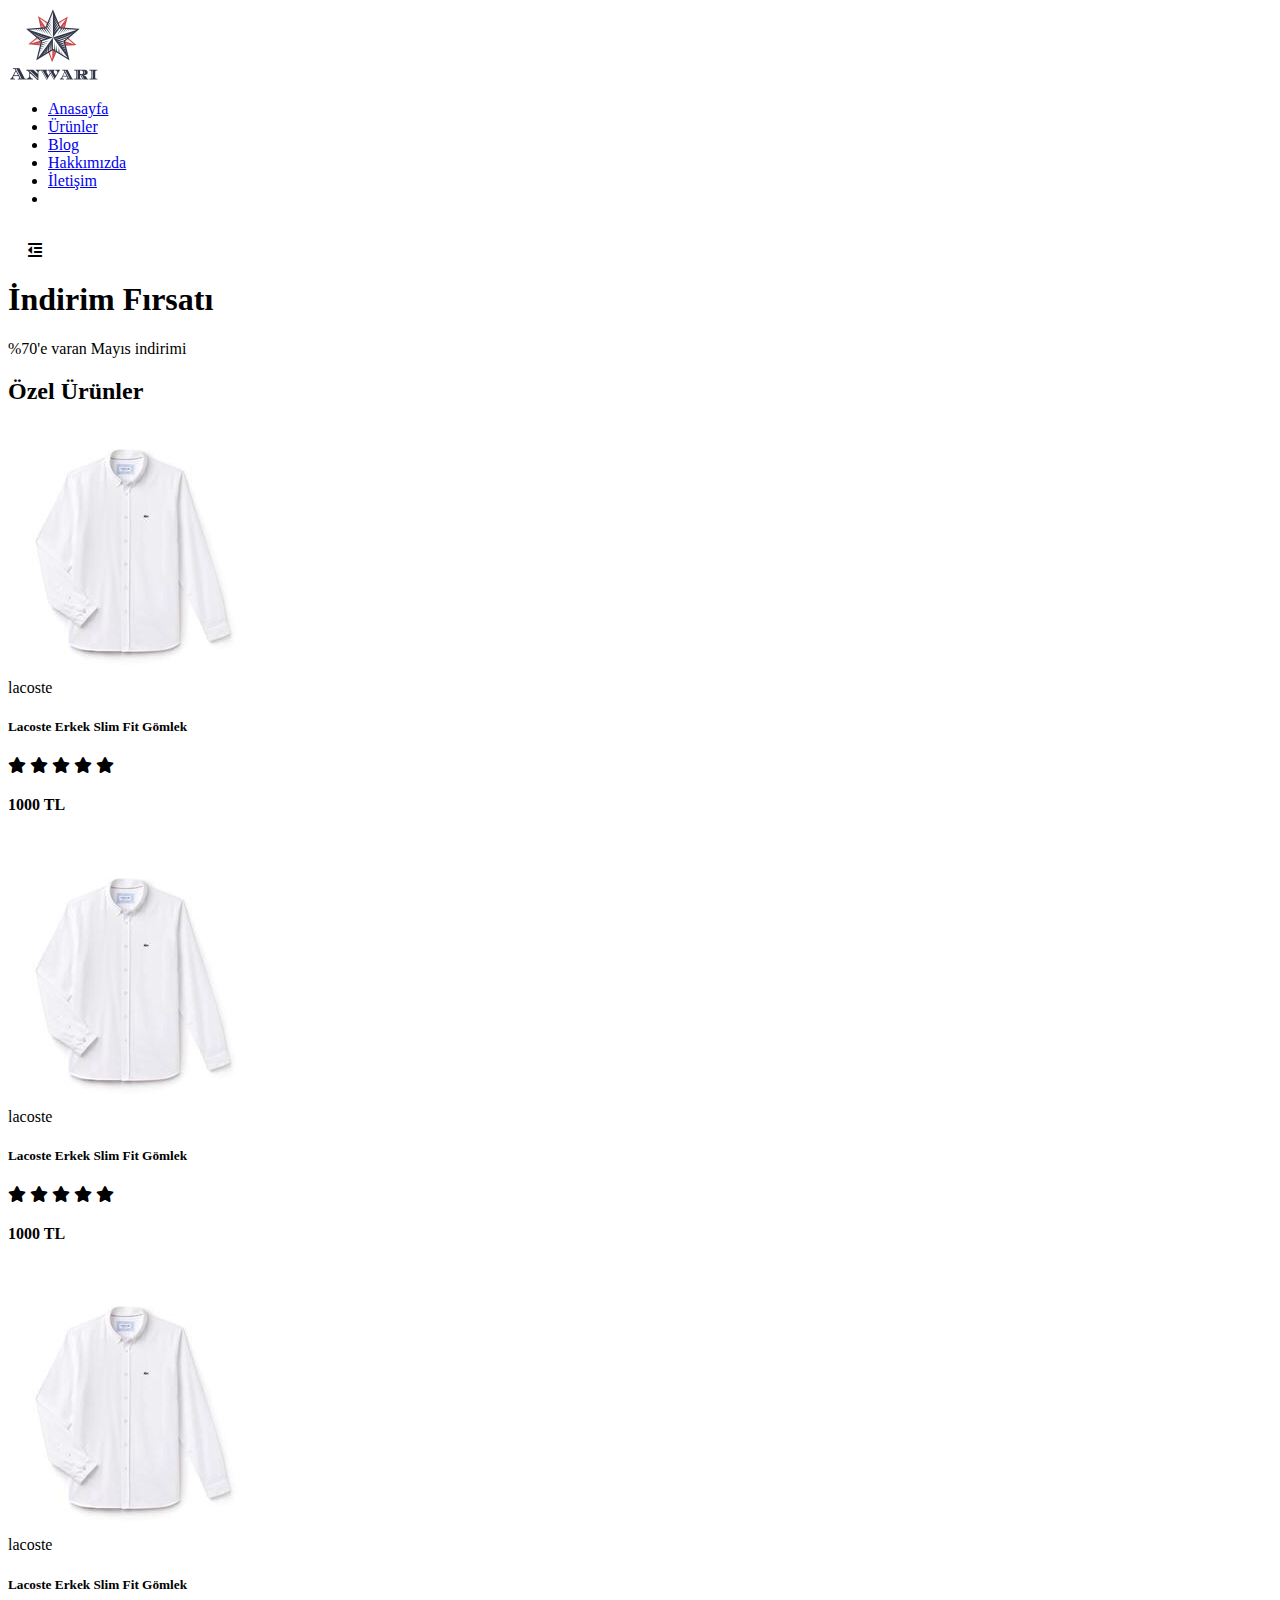
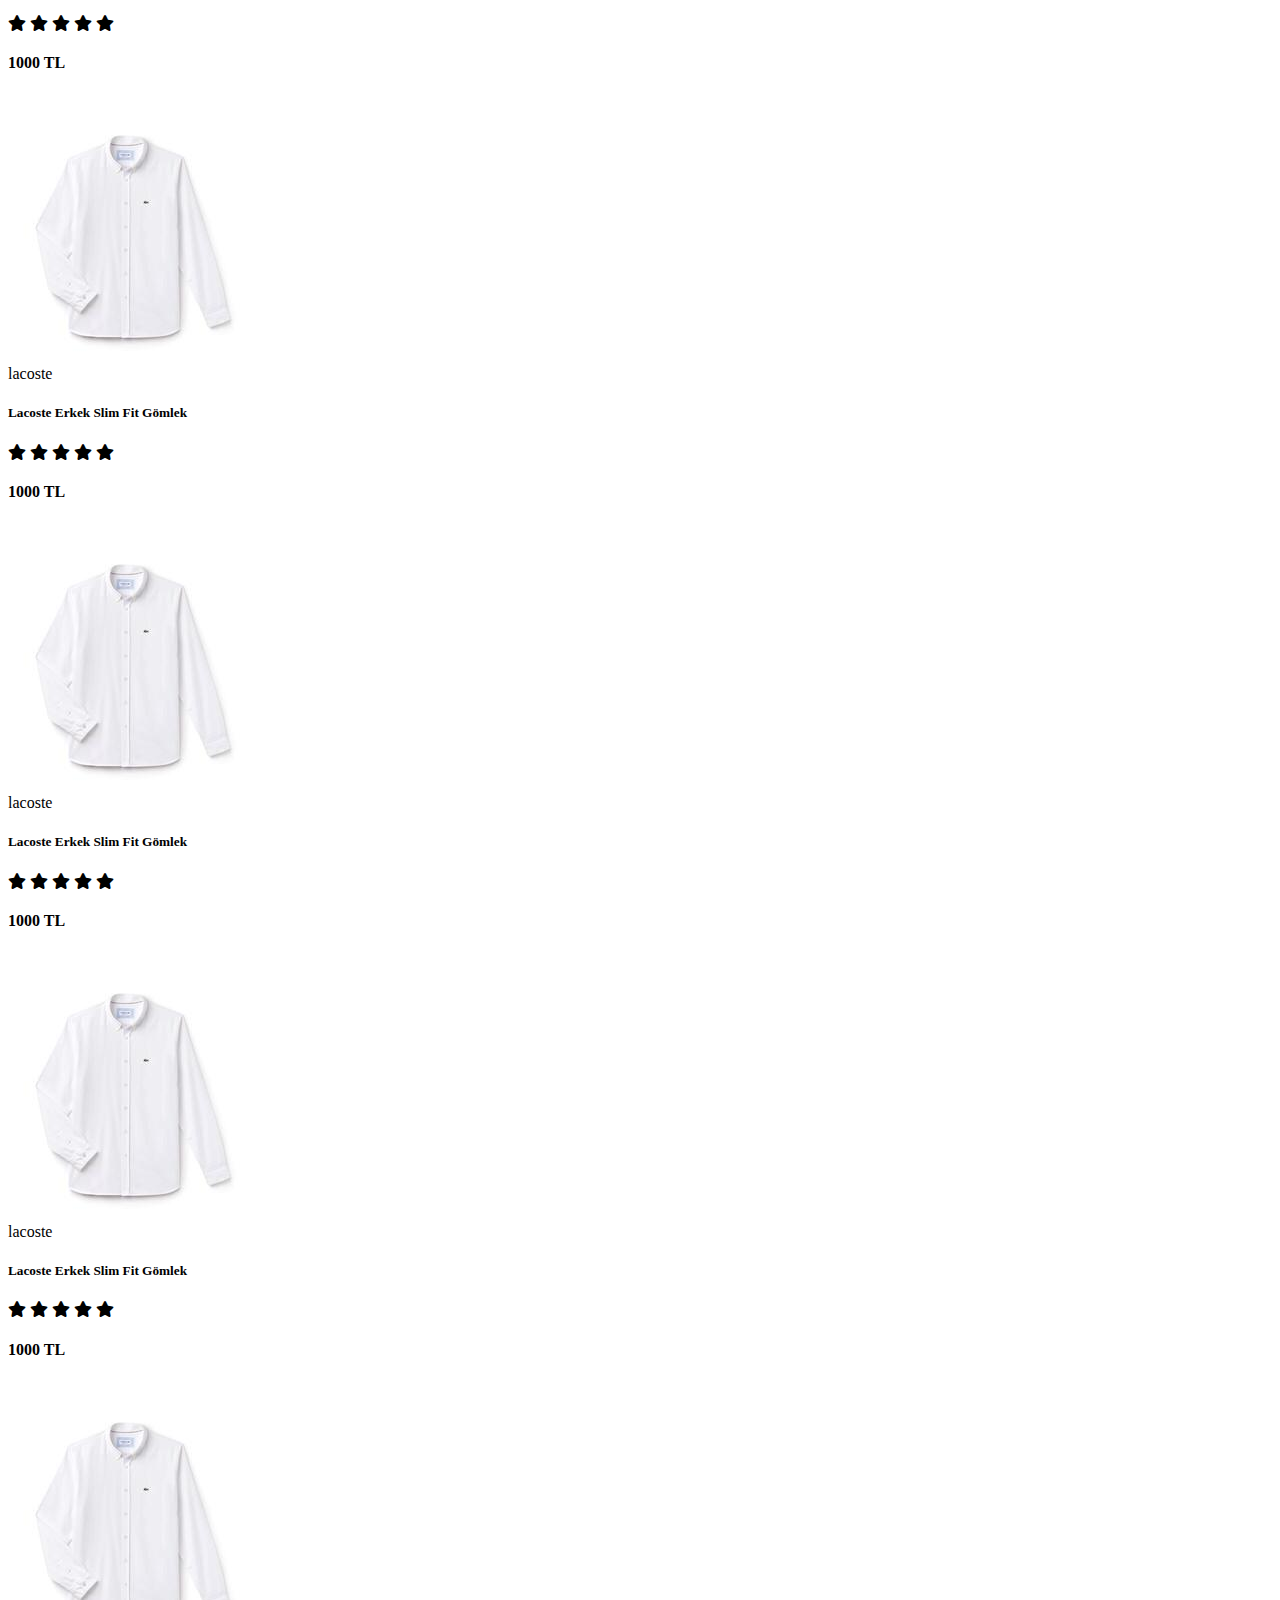
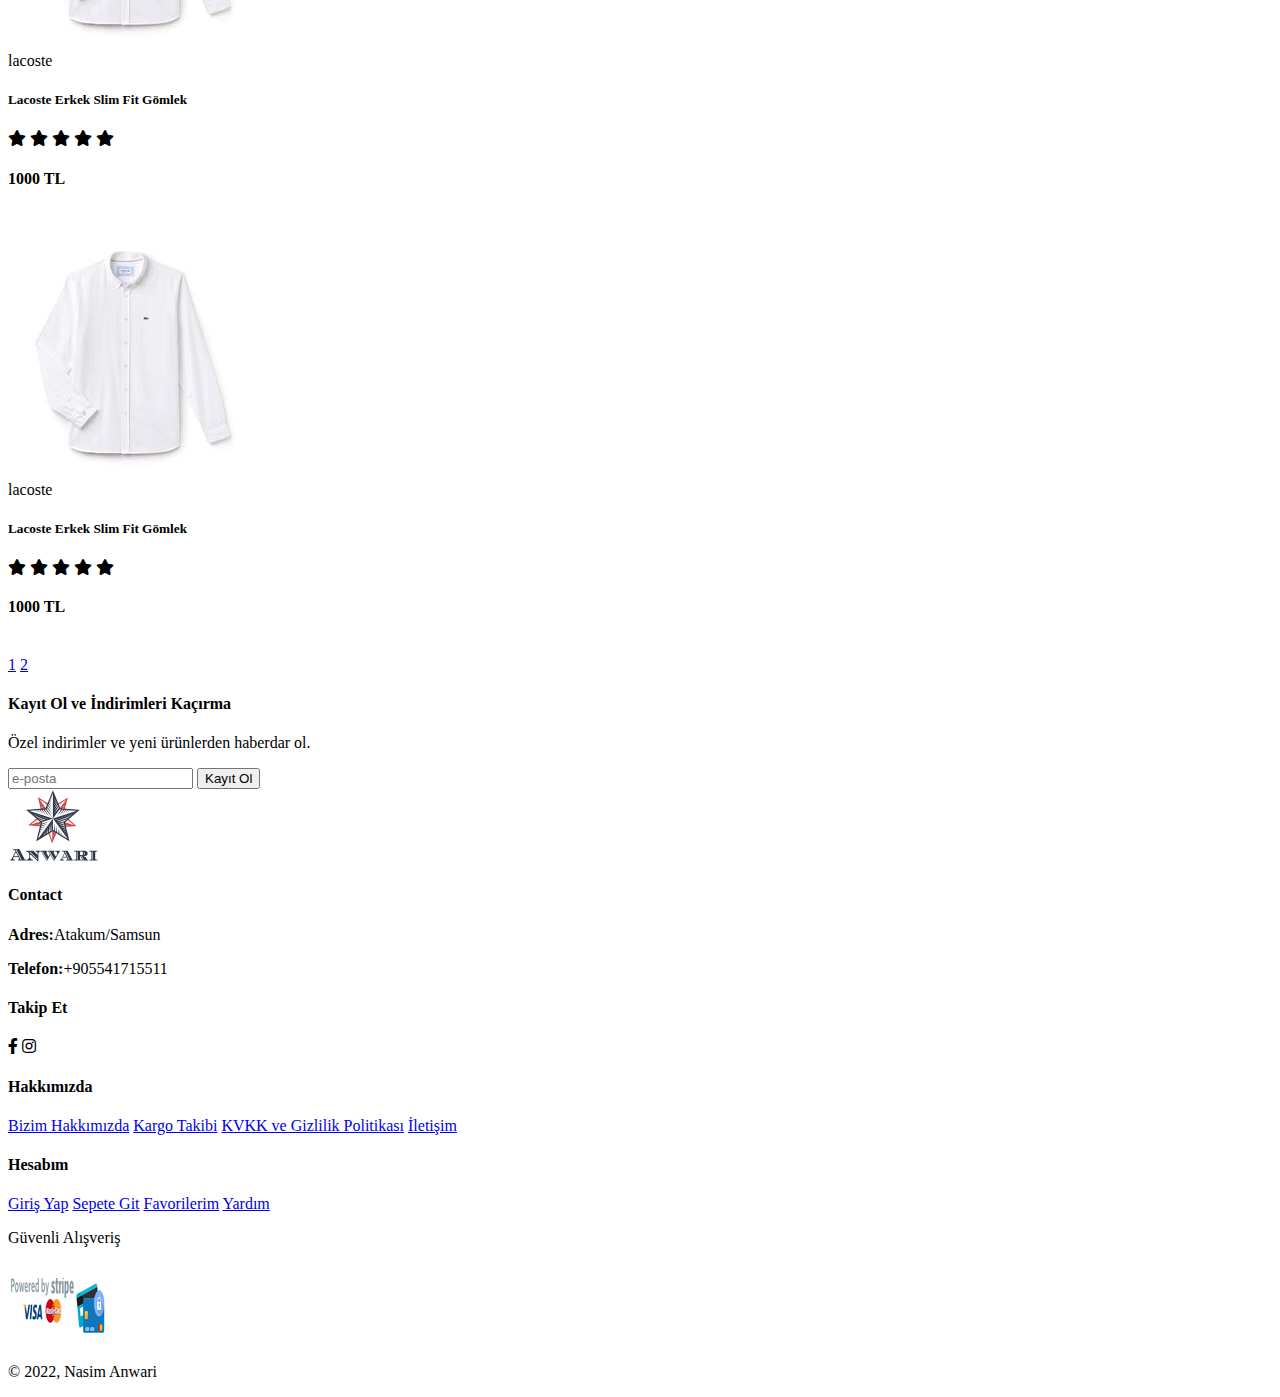
<file: shop.html>
<!DOCTYPE html>
<html lang="en">
    <head>
        <meta charset = "UTF-8">
        <meta name="viewport" content="width=device-width, initial-scale=1.0">
        <title>E Ticaret Sitesi</title>
        <link href="https://pro.fontawesome.com/releases/v5.10.0/css/all.css" rel="stylesheet">
        <link rel = "stylesheet" href="D:\e-commerceWebsite\style.css">
    </head>
        
    <body>
        <section id="header">
            <a href ="#"><img src="img/logo.png" class ="logo" alt="logo"></a>

            <div>
                <ul id="navbar">
                    <li><a href="index.html">Anasayfa</a></li>
                    <li><a class="active"  href="shop.html">Ürünler</a></li>
                    <li><a href="blog.html">Blog</a></li>
                    <li><a href="about.html">Hakkımızda</a></li>
                    <li><a href="contact.html">İletişim</a></li>
                    <li id="lg-bag"><a href="cart.html"><em class="far fa-shopping-bag"></em></a></li>
                    <a href = "#" id = "close"> <em class = "far fa-times"></em></a>
                </ul>
            </div>
            <div id="mobile">
                <a href="cart.html"><em class="far fa-shopping-bag"></em></a>
                <em id="bar" class="fas fa-outdent"></em>
            </div>
        </section>

        <section id = "page-header">
            <h1>İndirim Fırsatı</h1>
            <p>%70'e varan Mayıs indirimi</p>
        </section>

        <section id="product1" class="section-p1">
            <h2>Özel Ürünler</h2>
            <div class="pro-container">
                <div class="pro">
                    <img src="img/products/lacostegomlek.jpg" alt="">
                    <div class="des">
                        <span>lacoste</span>
                        <h5>Lacoste Erkek Slim Fit Gömlek</h5>
                        <div class="star">
                            <i class="fas fa-star"></i>
                            <i class="fas fa-star"></i>
                            <i class="fas fa-star"></i>
                            <i class="fas fa-star"></i>
                            <i class="fas fa-star"></i>
                        </div>
                        <h4>1000 TL</h4>
                    </div>
                    <a href="#"><i class="fal fa-shopping-cart cart"></i></a>
                </div>
                <div class="pro">
                    <img src="img/products/lacostegomlek.jpg" alt="">
                    <div class="des">
                        <span>lacoste</span>
                        <h5>Lacoste Erkek Slim Fit Gömlek</h5>
                        <div class="star">
                            <i class="fas fa-star"></i>
                            <i class="fas fa-star"></i>
                            <i class="fas fa-star"></i>
                            <i class="fas fa-star"></i>
                            <i class="fas fa-star"></i>
                        </div>
                        <h4>1000 TL</h4>
                    </div>
                    <a href="#"><i class="fal fa-shopping-cart cart"></i></a>
                </div>
                <div class="pro">
                    <img src="img/products/lacostegomlek.jpg" alt="">
                    <div class="des">
                        <span>lacoste</span>
                        <h5>Lacoste Erkek Slim Fit Gömlek</h5>
                        <div class="star">
                            <i class="fas fa-star"></i>
                            <i class="fas fa-star"></i>
                            <i class="fas fa-star"></i>
                            <i class="fas fa-star"></i>
                            <i class="fas fa-star"></i>
                        </div>
                        <h4>1000 TL</h4>
                    </div>
                    <a href="#"><i class="fal fa-shopping-cart cart"></i></a>
                </div>
                <div class="pro">
                    <img src="img/products/lacostegomlek.jpg" alt="">
                    <div class="des">
                        <span>lacoste</span>
                        <h5>Lacoste Erkek Slim Fit Gömlek</h5>
                        <div class="star">
                            <i class="fas fa-star"></i>
                            <i class="fas fa-star"></i>
                            <i class="fas fa-star"></i>
                            <i class="fas fa-star"></i>
                            <i class="fas fa-star"></i>
                        </div>
                        <h4>1000 TL</h4>
                    </div>
                    <a href="#"><i class="fal fa-shopping-cart cart"></i></a>
                </div>
                <div class="pro">
                    <img src="img/products/lacostegomlek.jpg" alt="">
                    <div class="des">
                        <span>lacoste</span>
                        <h5>Lacoste Erkek Slim Fit Gömlek</h5>
                        <div class="star">
                            <i class="fas fa-star"></i>
                            <i class="fas fa-star"></i>
                            <i class="fas fa-star"></i>
                            <i class="fas fa-star"></i>
                            <i class="fas fa-star"></i>
                        </div>
                        <h4>1000 TL</h4>
                    </div>
                    <a href="#"><i class="fal fa-shopping-cart cart"></i></a>
                </div>
                <div class="pro">
                    <img src="img/products/lacostegomlek.jpg" alt="">
                    <div class="des">
                        <span>lacoste</span>
                        <h5>Lacoste Erkek Slim Fit Gömlek</h5>
                        <div class="star">
                            <i class="fas fa-star"></i>
                            <i class="fas fa-star"></i>
                            <i class="fas fa-star"></i>
                            <i class="fas fa-star"></i>
                            <i class="fas fa-star"></i>
                        </div>
                        <h4>1000 TL</h4>
                    </div>
                    <a href="#"><i class="fal fa-shopping-cart cart"></i></a>
                </div>
                <div class="pro">
                    <img src="img/products/lacostegomlek.jpg" alt="">
                    <div class="des">
                        <span>lacoste</span>
                        <h5>Lacoste Erkek Slim Fit Gömlek</h5>
                        <div class="star">
                            <i class="fas fa-star"></i>
                            <i class="fas fa-star"></i>
                            <i class="fas fa-star"></i>
                            <i class="fas fa-star"></i>
                            <i class="fas fa-star"></i>
                        </div>
                        <h4>1000 TL</h4>
                    </div>
                    <a href="#"><i class="fal fa-shopping-cart cart"></i></a>
                </div>
                <div class="pro">
                    <img src="img/products/lacostegomlek.jpg" alt="">
                    <div class="des">
                        <span>lacoste</span>
                        <h5>Lacoste Erkek Slim Fit Gömlek</h5>
                        <div class="star">
                            <i class="fas fa-star"></i>
                            <i class="fas fa-star"></i>
                            <i class="fas fa-star"></i>
                            <i class="fas fa-star"></i>
                            <i class="fas fa-star"></i>
                        </div>
                        <h4>1000 TL</h4>
                    </div>
                    <a href="#"><i class="fal fa-shopping-cart cart"></i></a>
                </div>
            </div>
        </section>

        <section id="pagination" class="section-p1">
            <a href="#">1</a>
            <a href="#">2</a>
            <a href="#"><em class="fal fa-long-arrow-alt-right"></em></a>
        </section>
        <section id="newsletter" class="section-p1 section-m1">
            <div class="newstext">
                <h4>Kayıt Ol ve İndirimleri Kaçırma</h4>
                <p><span>Özel indirimler</span> ve yeni ürünlerden haberdar ol.</p>
            </div>

            <div class="form">
                <input type="text" placeholder="e-posta">
                <button class="normal">Kayıt Ol</button>
            </div>
        </section>

        <footer class="section-p1">
            <div class="col">
                <img class="logo" src="img/logo.png" alt="">
                <h4>Contact</h4>
                <p><strong>Adres:</strong>Atakum/Samsun</p>
                <p><strong>Telefon:</strong>+905541715511</p>
                <div class="follow">
                    <h4>Takip Et</h4>
                    <div class="icon">
                        <i class="fab fa-facebook-f"></i>
                        <i class="fab fa-instagram"></i>
                    </div>
                </div>
            </div>

            <div class="col">
                <h4>Hakkımızda</h4>
                <a href="#">Bizim Hakkımızda</a>
                <a href="#">Kargo Takibi</a>
                <a href="#">KVKK ve Gizlilik Politikası</a>
                <a href="#">İletişim</a>
            </div>

            <div class="col">
                <h4>Hesabım</h4>
                <a href="#">Giriş Yap</a>
                <a href="#">Sepete Git</a>
                <a href="#">Favorilerim</a>
                <a href="#">Yardım</a>
            </div>
            <div>
                <p>Güvenli Alışveriş</p>
                <img src="img/pay/pay.jpeg" alt="">
            </div>

            <div class="copyright">
                <p>© 2022, Nasim Anwari</p>
            </div>

        </footer>


        <script src = "script.js"></script>
    </body>

</html>
</file>
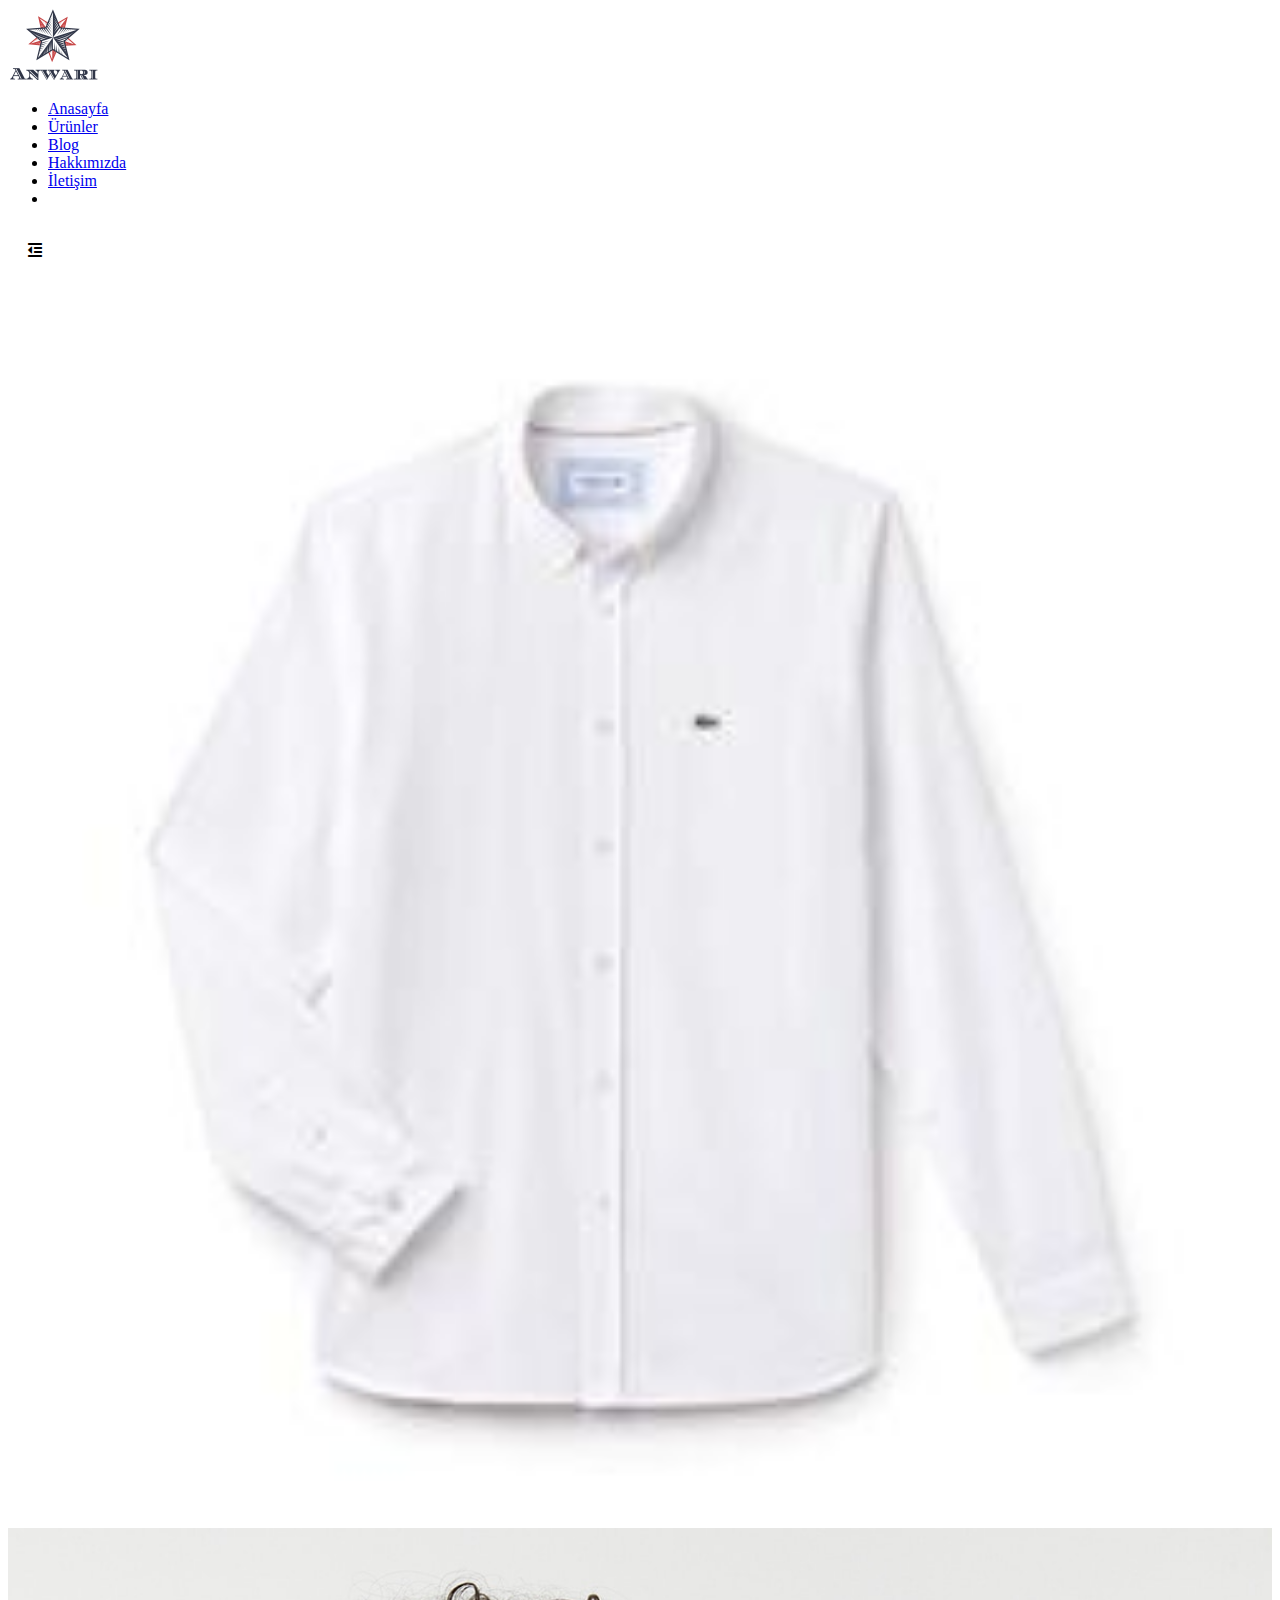
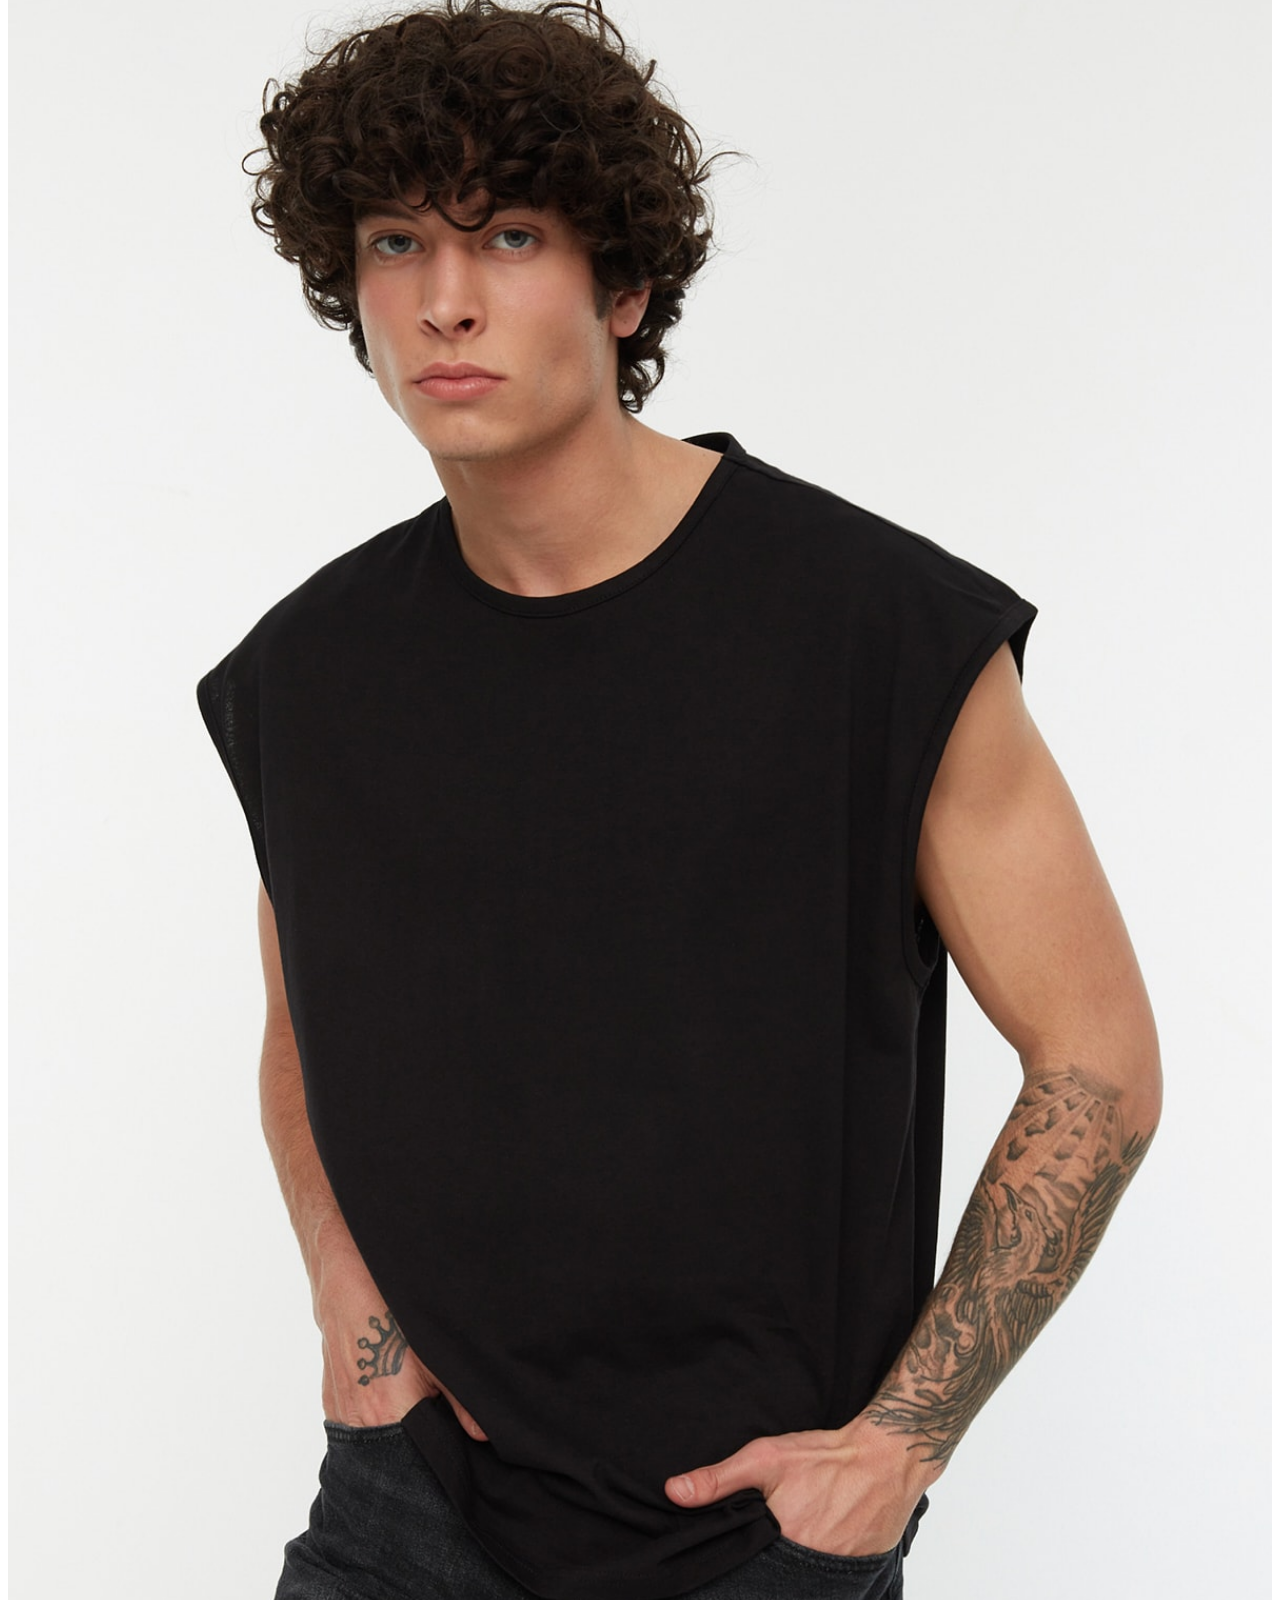
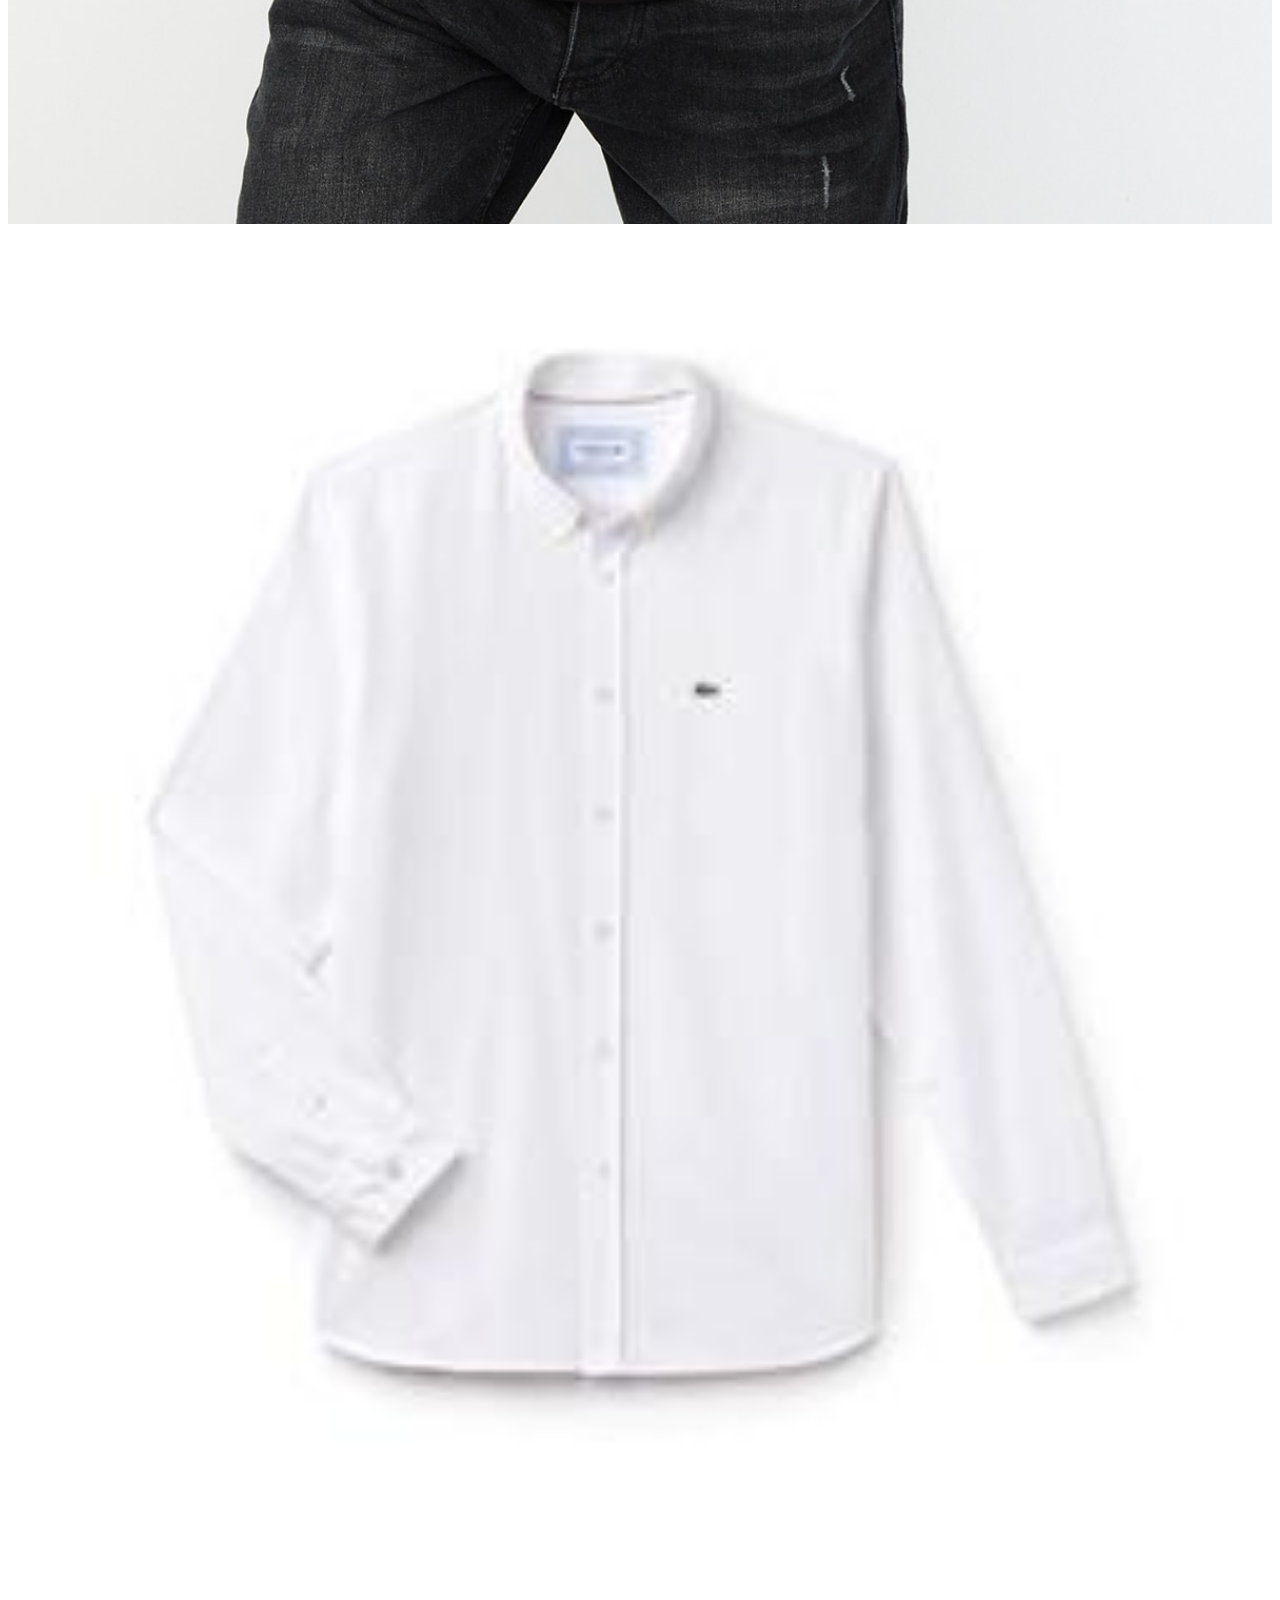
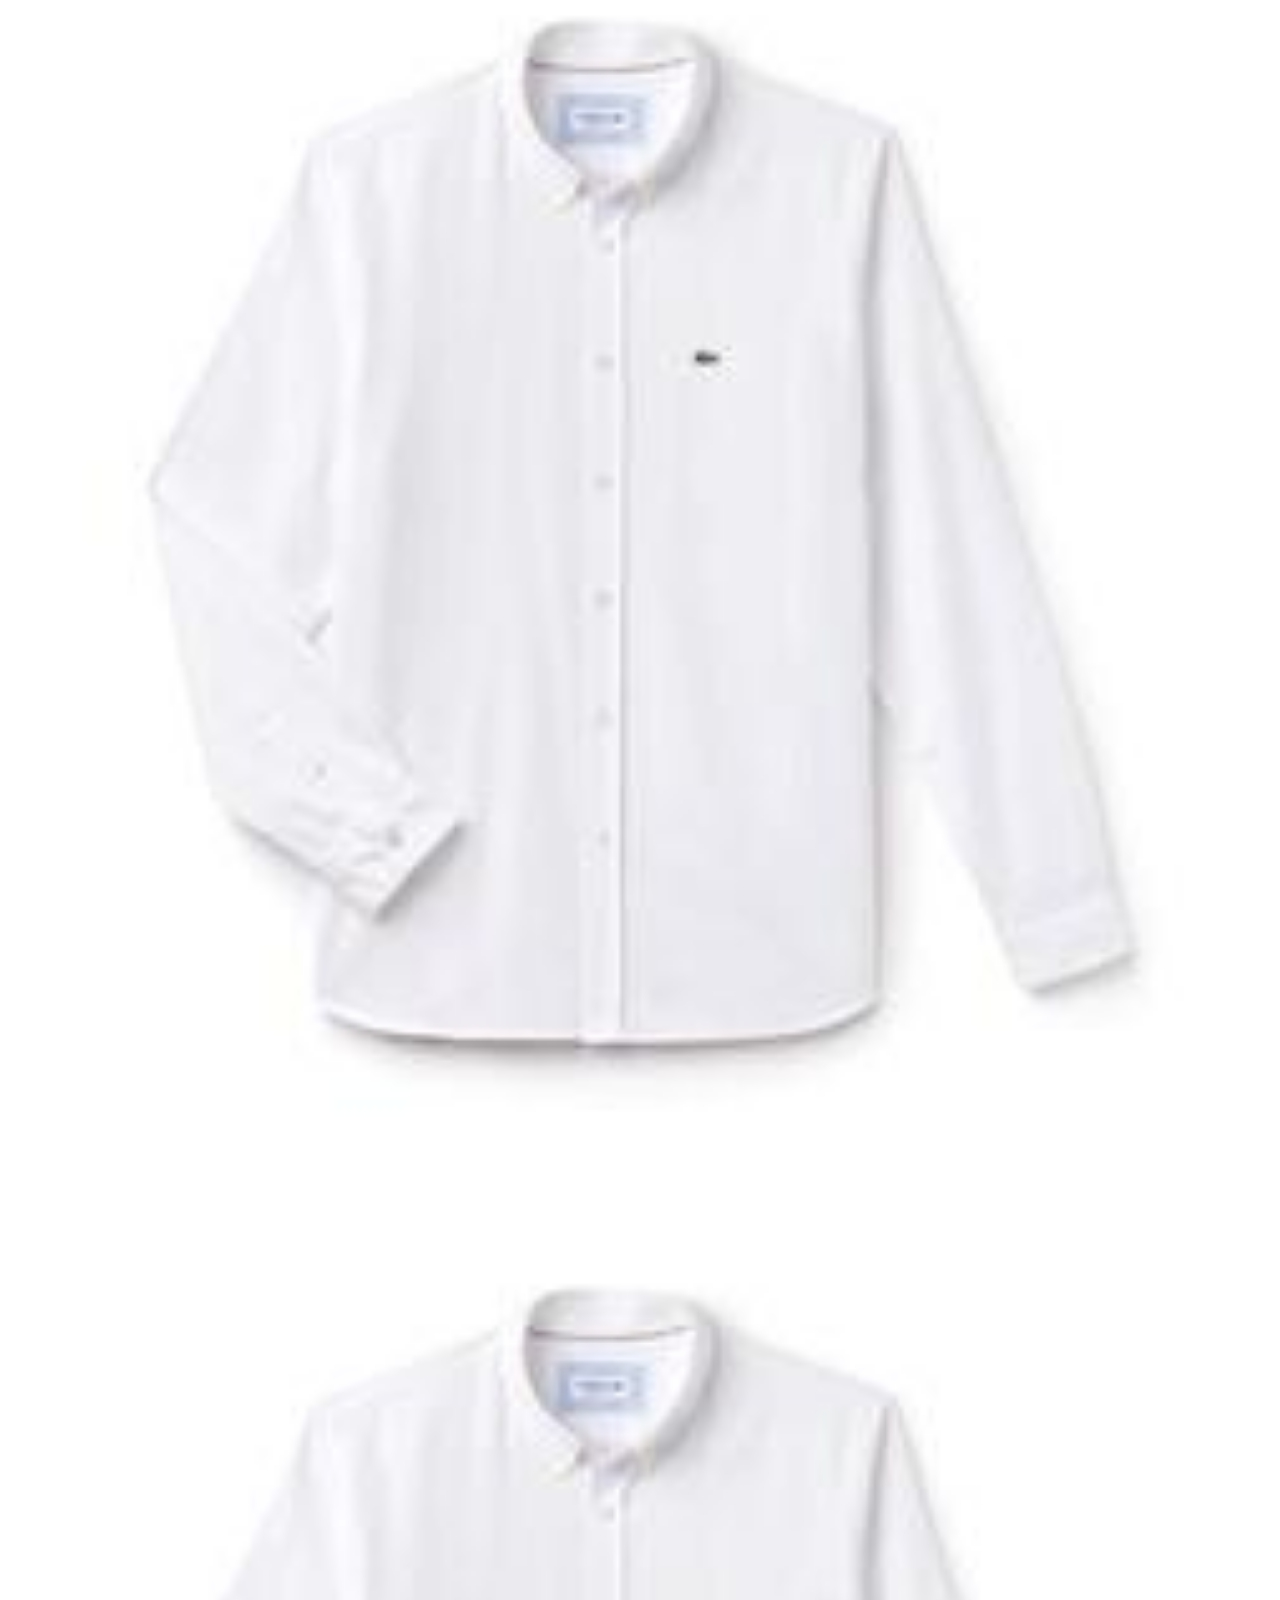
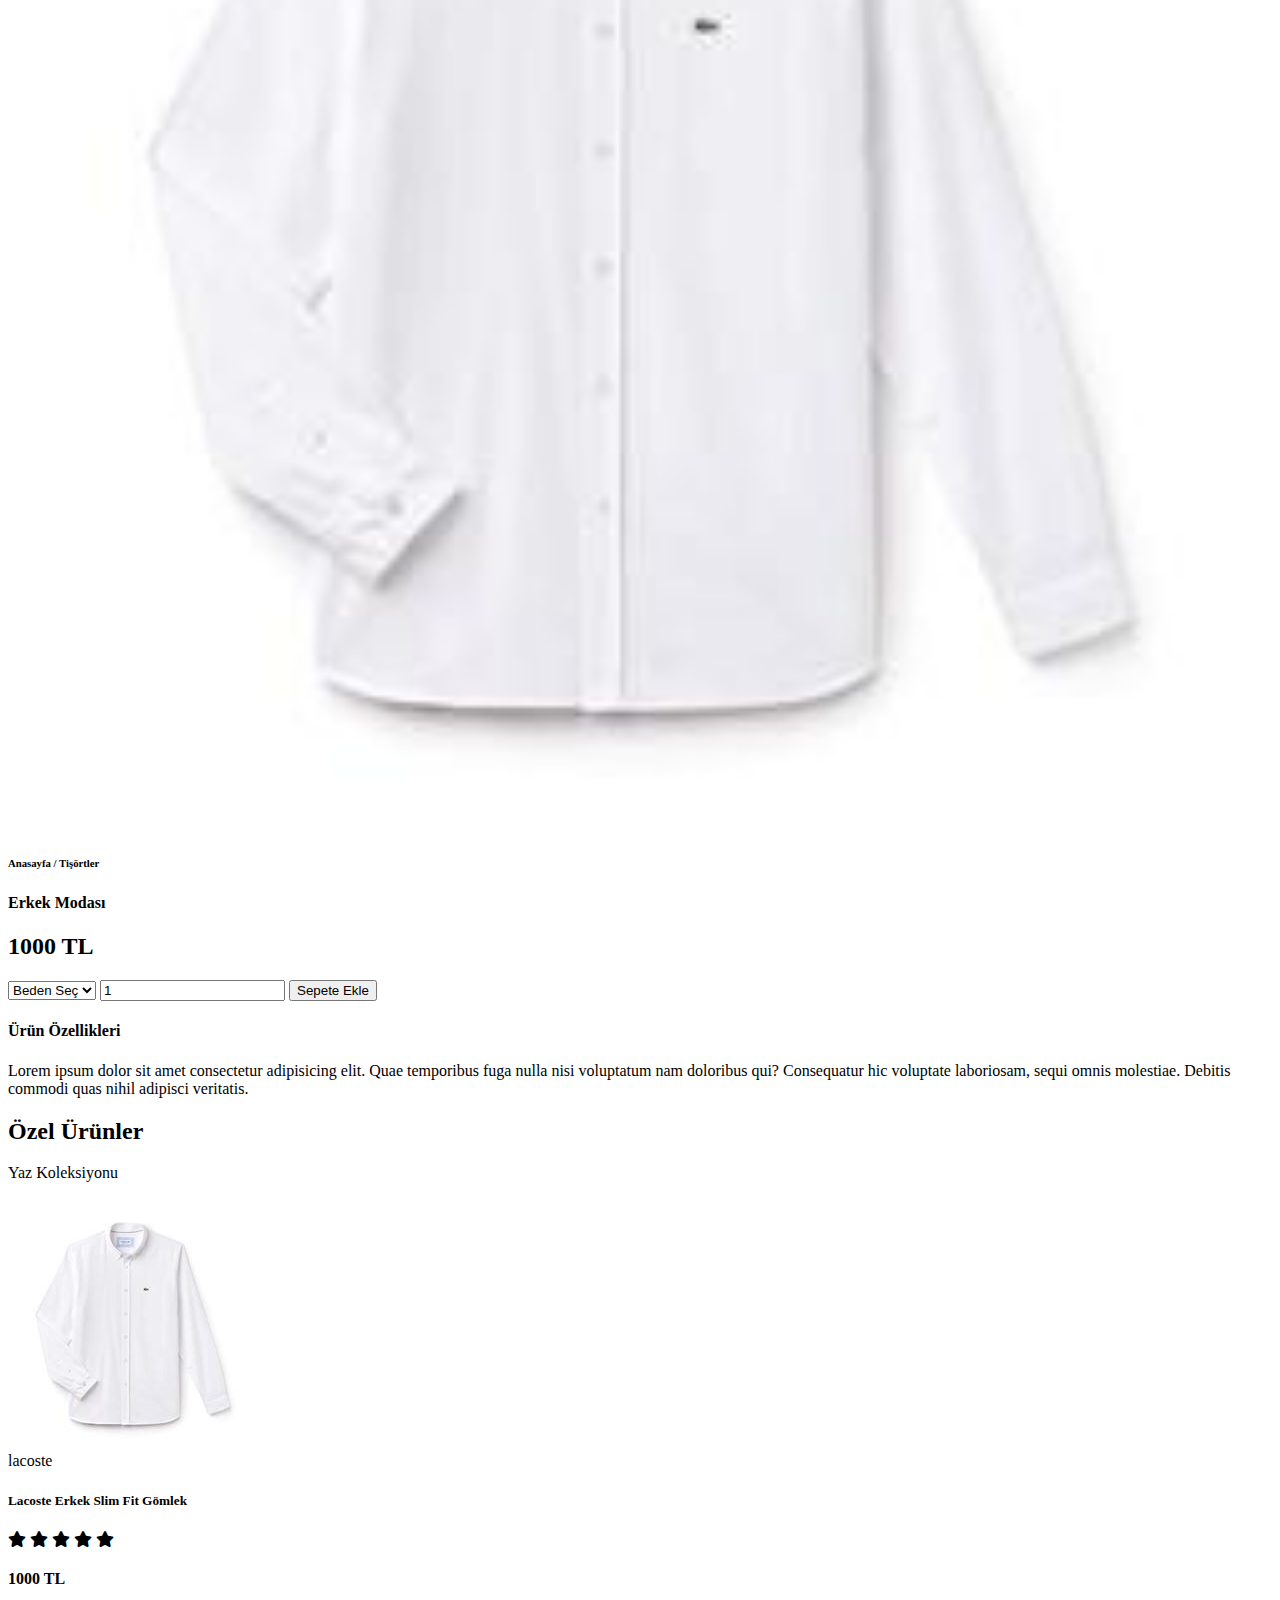
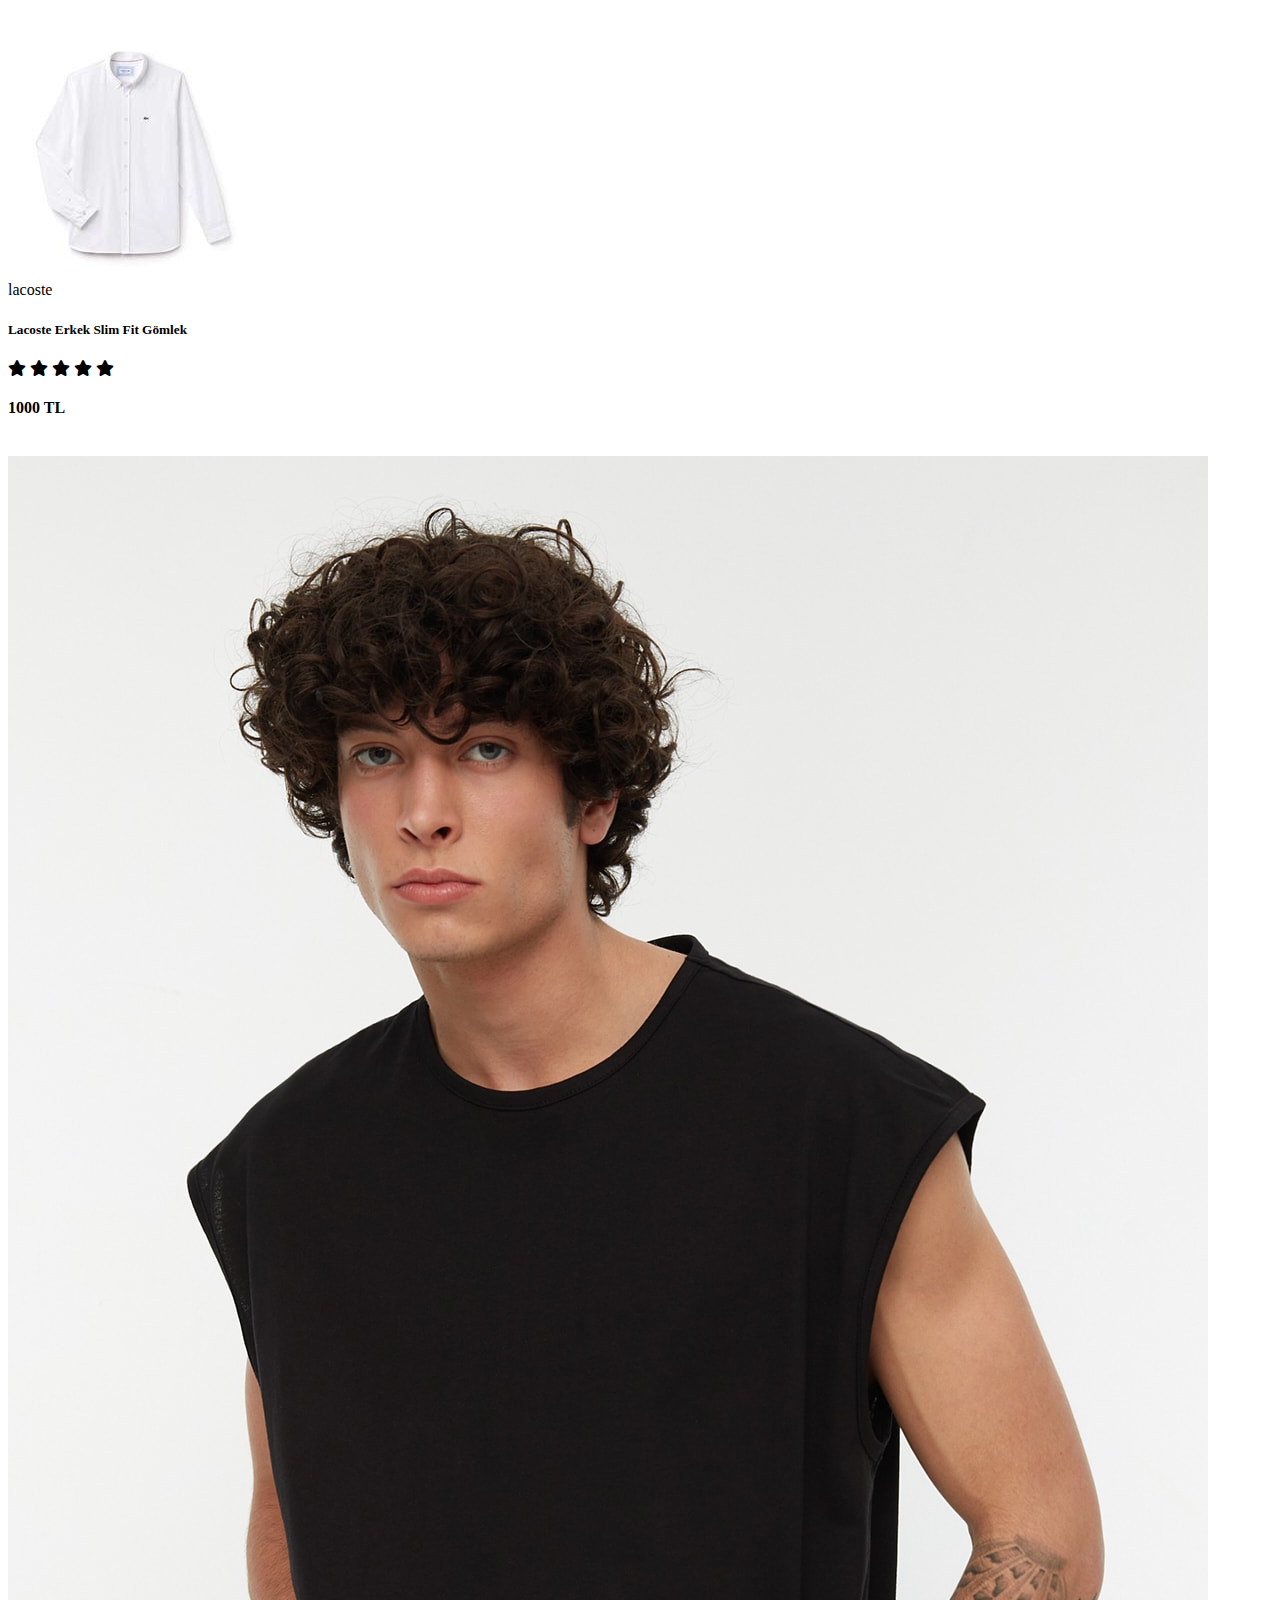
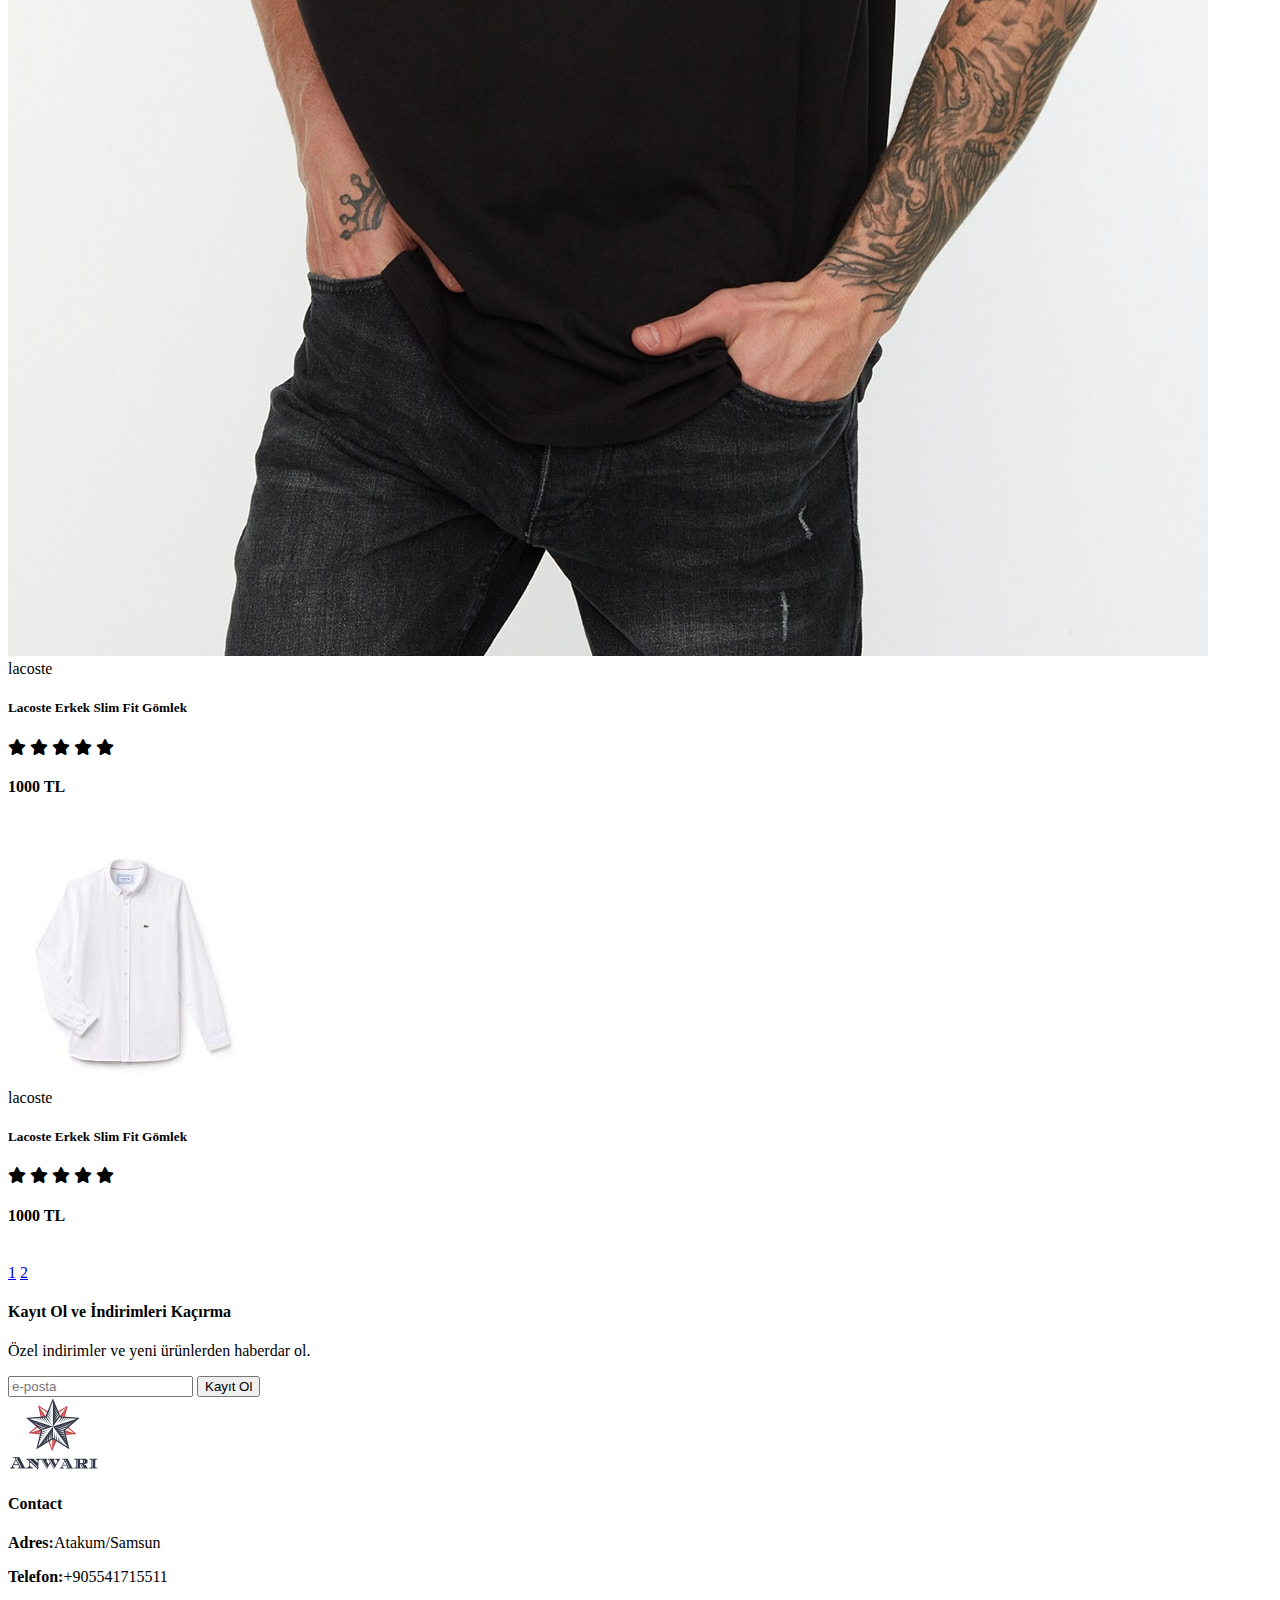
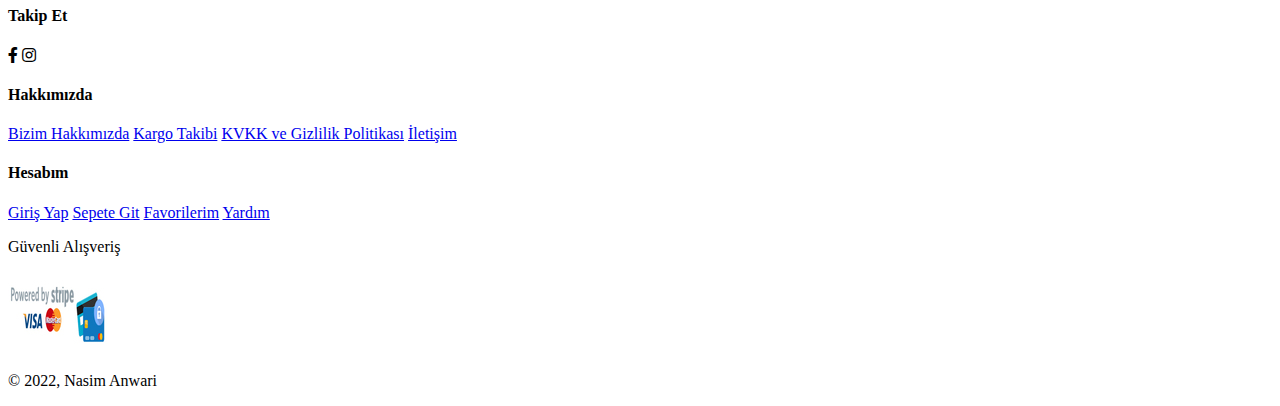
<file: sproduct.html>
<!DOCTYPE html>
<html lang="en">
    <head>
        <meta charset = "UTF-8">
        <meta name="viewport" content="width=device-width, initial-scale=1.0">
        <title>E Ticaret Sitesi</title>
        <link href="https://pro.fontawesome.com/releases/v5.10.0/css/all.css" rel="stylesheet">
        <link rel = "stylesheet" href="D:\e-commerceWebsite\style.css">
    </head>
        
        <section id="header">
            <a href ="#"><img src="img/logo.png" class ="logo" alt="logo"></a>

            <div>
                <ul id="navbar">
                    <li><a href="index.html">Anasayfa</a></li>
                    <li><a class="active"  href="shop.html">Ürünler</a></li>
                    <li><a href="blog.html">Blog</a></li>
                    <li><a href="about.html">Hakkımızda</a></li>
                    <li><a href="contact.html">İletişim</a></li>
                    <li id="lg-bag"><a href="cart.html"><em class="far fa-shopping-bag"></em></a></li>
                    <a href = "#" id = "close"> <em class = "far fa-times"></em></a>
                </ul>
            </div>
            <div id="mobile">
                <a href="cart.html"><em class="far fa-shopping-bag"></em></a>
                <em id="bar" class="fas fa-outdent"></em>
            </div>
        </section>

        <section id="prodetails" class="section-p1">        
            <div class="single-pro-image">
                <img src="img/products/lacostegomlek.jpg" width="100%" id="MainImage" alt="">
                <div class="small-img-group">
                    <div class="small-img-col">
                        <img src="img/products/2_org_zoom.jpg" width="100%" class="small-img" alt="">
                    </div>
                    <div class="small-img-col">
                        <img src="img/products/lacostegomlek.jpg" width="100%" class="small-img" alt="">
                    </div>
                    <div class="small-img-col">
                        <img src="img/products/lacostegomlek.jpg" width="100%" class="small-img" alt="">
                    </div>
                    <div class="small-img-col">
                        <img src="img/products/lacostegomlek.jpg" width="100%" class="small-img" alt="">
                    </div>
                </div>
            </div>
            <div class="single-pro-details">
                <h6>Anasayfa / Tişörtler</h6>
                <h4>Erkek Modası</h4>
                <h2>1000 TL</h2>
                <select>
                    <option>Beden Seç</option>
                    <option>S</option>
                    <option>M</option>
                    <option>L</option>
                    <option>XS</option>
                    <option>XL</option>
                </select>
                <input type="number" value="1">
                <button class="normal">Sepete Ekle</button>
                <h4>Ürün Özellikleri</h4>
                <span>Lorem ipsum dolor sit amet consectetur adipisicing elit. Quae temporibus fuga nulla nisi voluptatum nam doloribus qui? Consequatur hic voluptate laboriosam, sequi omnis molestiae. Debitis commodi quas nihil adipisci veritatis.</span>

            </div>
        </section>

        <section id="product1" class="section-p1">
            <h2>Özel Ürünler</h2>
            <p>Yaz Koleksiyonu</p>
            <div class="pro-container">
                <div class="pro">
                    <img src="img/products/lacostegomlek.jpg" alt="">
                    <div class="des">
                        <span>lacoste</span>
                        <h5>Lacoste Erkek Slim Fit Gömlek</h5>
                        <div class="star">
                            <i class="fas fa-star"></i>
                            <i class="fas fa-star"></i>
                            <i class="fas fa-star"></i>
                            <i class="fas fa-star"></i>
                            <i class="fas fa-star"></i>
                        </div>
                        <h4>1000 TL</h4>
                    </div>
                    <a href="#"><i class="fal fa-shopping-cart cart"></i></a>
                </div>
                <div class="pro">
                    <img src="img/products/lacostegomlek.jpg" alt="">
                    <div class="des">
                        <span>lacoste</span>
                        <h5>Lacoste Erkek Slim Fit Gömlek</h5>
                        <div class="star">
                            <i class="fas fa-star"></i>
                            <i class="fas fa-star"></i>
                            <i class="fas fa-star"></i>
                            <i class="fas fa-star"></i>
                            <i class="fas fa-star"></i>
                        </div>
                        <h4>1000 TL</h4>
                    </div>
                    <a href="#"><i class="fal fa-shopping-cart cart"></i></a>
                </div>
                <div class="pro">
                    <img src="img/products/2_org_zoom.jpg" alt="">
                    <div class="des">
                        <span>lacoste</span>
                        <h5>Lacoste Erkek Slim Fit Gömlek</h5>
                        <div class="star">
                            <i class="fas fa-star"></i>
                            <i class="fas fa-star"></i>
                            <i class="fas fa-star"></i>
                            <i class="fas fa-star"></i>
                            <i class="fas fa-star"></i>
                        </div>
                        <h4>1000 TL</h4>
                    </div>
                    <a href="#"><i class="fal fa-shopping-cart cart"></i></a>
                </div>
                <div class="pro">
                    <img src="img/products/lacostegomlek.jpg" alt="">
                    <div class="des">
                        <span>lacoste</span>
                        <h5>Lacoste Erkek Slim Fit Gömlek</h5>
                        <div class="star">
                            <i class="fas fa-star"></i>
                            <i class="fas fa-star"></i>
                            <i class="fas fa-star"></i>
                            <i class="fas fa-star"></i>
                            <i class="fas fa-star"></i>
                        </div>
                        <h4>1000 TL</h4>
                    </div>
                    <a href="#"><i class="fal fa-shopping-cart cart"></i></a>
                </div>
            </div>
        </section>

        <section id="pagination" class="section-p1">
            <a href="#">1</a>
            <a href="#">2</a>
            <a href="#"><em class="fal fa-long-arrow-alt-right"></em></a>
        </section>
        <section id="newsletter" class="section-p1 section-m1">
            <div class="newstext">
                <h4>Kayıt Ol ve İndirimleri Kaçırma</h4>
                <p><span>Özel indirimler</span> ve yeni ürünlerden haberdar ol.</p>
            </div>

            <div class="form">
                <input type="text" placeholder="e-posta">
                <button class="normal">Kayıt Ol</button>
            </div>
        </section>

        <footer class="section-p1">
            <div class="col">
                <img class="logo" src="img/logo.png" alt="">
                <h4>Contact</h4>
                <p><strong>Adres:</strong>Atakum/Samsun</p>
                <p><strong>Telefon:</strong>+905541715511</p>
                <div class="follow">
                    <h4>Takip Et</h4>
                    <div class="icon">
                        <i class="fab fa-facebook-f"></i>
                        <i class="fab fa-instagram"></i>
                    </div>
                </div>
            </div>

            <div class="col">
                <h4>Hakkımızda</h4>
                <a href="#">Bizim Hakkımızda</a>
                <a href="#">Kargo Takibi</a>
                <a href="#">KVKK ve Gizlilik Politikası</a>
                <a href="#">İletişim</a>
            </div>

            <div class="col">
                <h4>Hesabım</h4>
                <a href="#">Giriş Yap</a>
                <a href="#">Sepete Git</a>
                <a href="#">Favorilerim</a>
                <a href="#">Yardım</a>
            </div>
            <div>
                <p>Güvenli Alışveriş</p>
                <img src="img/pay/pay.jpeg" alt="">
            </div>

            <div class="copyright">
                <p>© 2022, Nasim Anwari</p>
            </div>

        </footer>

        <script>
            var mainImage = document.getElementById("MainImg");
            var smallimg = document.getElementsByClassName("small-img");

            smallimg[0].onclick = function(){
                MainImage.src = smallimg[0].src;
            }

            smallimg[1].onclick = function(){
                MainImage.src = smallimg[1].src;
            }

            smallimg[2].onclick = function(){
                MainImage.src = smallimg[2].src;
            }
            smallimg[3].onclick = function(){
                MainImage.src = smallimg[3].src;
            }
        </script>

        <script src = "script.js"></script>
    </body>

</html>
</file>
